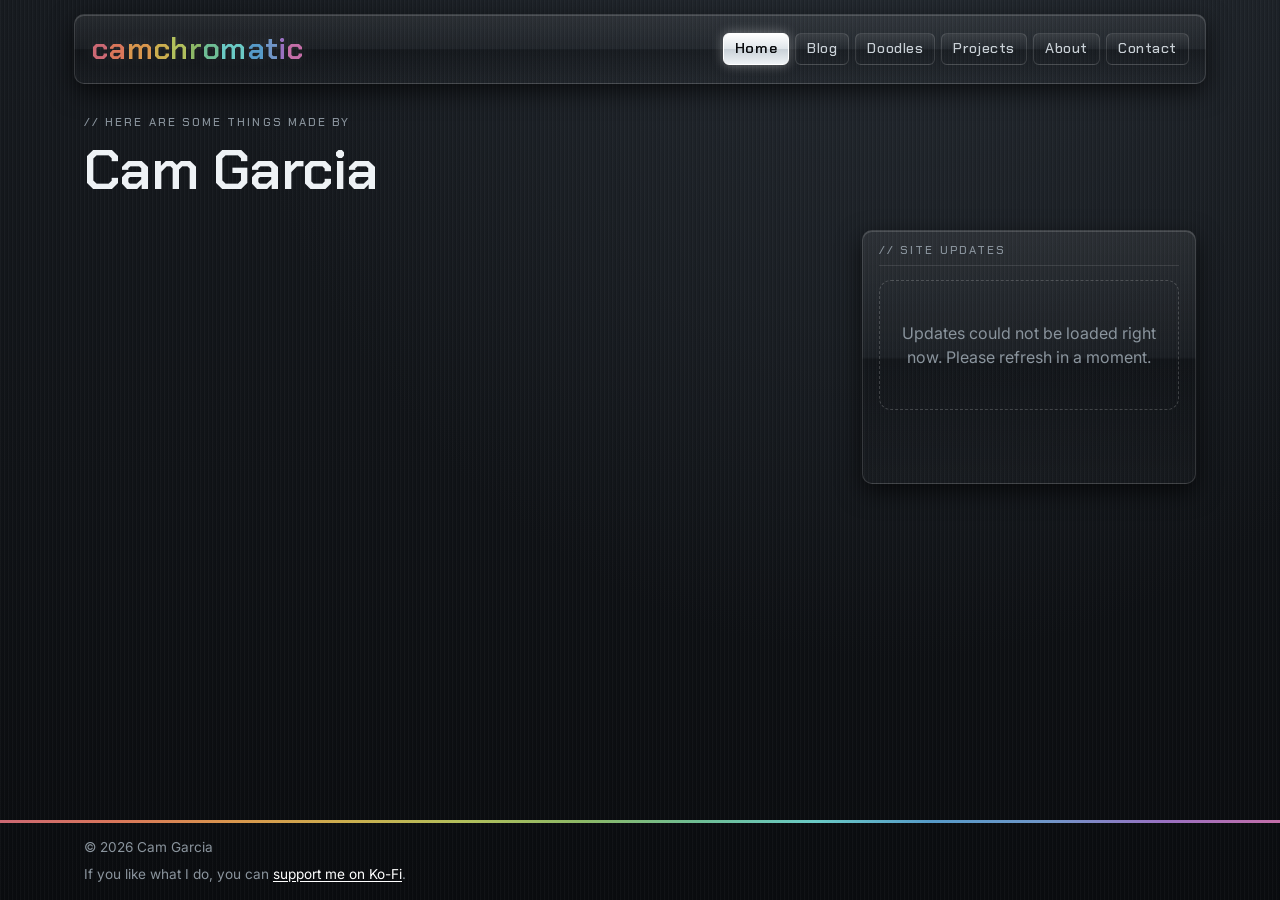
<file: index.html>
<!doctype html>
<html lang="en">
<head>
<meta charset="utf-8">
<meta name="viewport" content="width=device-width,initial-scale=1">
<title>CamChromatic</title>
<meta name="description" content="Art, doodles, blog posts and free art tools by Cam Garcia.">
<link rel="canonical" href="https://camchromatic.com/">
<!-- Link previews (Discord, Bluesky, X, texts) -->
<meta property="og:type" content="website">
<meta property="og:site_name" content="CamChromatic">
<meta property="og:title" content="CamChromatic">
<meta property="og:description" content="Art, doodles, blog posts and free art tools by Cam Garcia.">
<meta property="og:url" content="https://camchromatic.com/">
<meta property="og:image" content="https://camchromatic.com/media/doodles/2026-11-16-033818.png">
<meta name="twitter:card" content="summary_large_image">
<link rel="icon" href="/favicon.svg" type="image/svg+xml">
<link rel="stylesheet" href="/themes/cyber.css?v=20261115-6">
<script src="/themes/theme.js?v=20261115-6"></script>
<style>
:root{--bg:#232628;--panel:#191b1c;--ink:#e8e2d8;--muted:#b8aa98;--line:#514536;--accent:#2785ff}
*{box-sizing:border-box}html{scroll-behavior:smooth;scrollbar-gutter:stable}
body{margin:0;background:var(--bg);color:var(--ink);font:16px/1.5 system-ui,-apple-system,sans-serif}
.wrap{max-width:1160px;margin:auto;padding:0 24px}header{border-bottom:1px solid var(--line);background:var(--bg)}
.top{height:70px;display:flex;align-items:center;justify-content:space-between}
.brand{font-size:2.1rem;font-weight:500;letter-spacing:-.04em;text-decoration:none;display:flex;gap:0}
nav{display:flex;gap:22px;font-size:.9rem}@media(max-width:700px){.top{height:auto;flex-wrap:wrap;gap:6px 0;padding:12px 0}nav{gap:10px;flex-wrap:wrap;font-size:.82rem}}nav a, nav a:visited{color:#fff}nav a[aria-current=page]{font-weight:700}nav a:hover{color:#fff;opacity:.8}a{color:var(--accent);text-decoration:none}
.hero{padding:44px 0 28px}.banner{display:block;width:100%;max-width:750px;height:auto;aspect-ratio:3/1;object-fit:cover;border-radius:12px;margin:0 0 32px;background:#191b1c}.banner.loading{visibility:hidden}.eyebrow{text-transform:uppercase;letter-spacing:.15em;font-size:.72rem;color:var(--muted);font-weight:700}
h1{font-size:clamp(2.2rem,5vw,3.5rem);line-height:1.05;letter-spacing:-.06em;margin:10px 0 12px}
.intro{color:var(--muted);max-width:540px;margin:0}
.grid{display:grid;grid-template-columns:repeat(3,minmax(0,1fr));gap:16px}
.updates{list-style:none;margin:0;padding:0;border-top:1px solid var(--line)}
.update{display:flex;gap:18px;align-items:baseline;padding:9px 2px;border-bottom:1px solid var(--line);font-size:.95rem}
.update time{flex:none;width:96px;font-size:.8rem;color:var(--muted);font-variant-numeric:tabular-nums}
.update .entry{min-width:0}.update strong{font-weight:650}.update a{color:var(--accent)}.update .text{color:var(--ink)}
.updates .empty{margin-top:14px}
.empty{padding:40px 20px;text-align:center;border:1px dashed var(--line);border-radius:12px;color:var(--muted)}
footer{margin-top:56px;border-top:1px solid var(--line);padding:24px 0 40px;color:var(--muted);font-size:.85rem}footer .kofi{margin:6px 0 0}
@media(max-width:700px){.wrap{padding:0 14px}.hero{padding:34px 0 22px}.update{gap:12px}.update time{width:84px}}

/* Footer always in view (computers and tablets): the page itself doesn't scroll. Blog, Doodles and Projects scroll
   inside a .frame; the other pages scroll inside .scroller (its scrollbar space is kept on both sides so every page
   lines up the same). Phones scroll the whole page as usual. */
@media(min-width:761px) and (min-height:560px){
html{scrollbar-gutter:auto}
body{display:flex;flex-direction:column;height:100vh;height:100dvh;overflow:hidden}
body>header,body>footer{flex:none}
body>footer{margin-top:0;padding:14px 0 16px}
body>main{flex:1;min-height:0;width:100%;display:flex;flex-direction:column}
body>main>.hero{flex:none}
.frame{flex:1;min-height:0;overflow-y:auto;scrollbar-width:thin;scrollbar-color:#8a949d80 transparent;border:1px solid var(--line);border-radius:12px;padding:14px;margin-bottom:16px}
.scroller{flex:1;min-height:0;overflow-y:auto;scrollbar-gutter:stable both-edges;scrollbar-width:thin;scrollbar-color:#8a949d80 transparent}
.scroller>main{margin-bottom:24px}
}

/* Home layout: banner on the left, latest 3 updates on the right, then small "latest" cards */
.hero{padding:30px 0 18px}
.home-top{display:grid;grid-template-columns:minmax(0,750px) 1fr;gap:24px;align-items:start;margin-bottom:14px}
.home-top .banner{margin:0}
.side{border:1px solid var(--line);border-radius:10px;padding:10px 14px 4px}.side-label{margin:0 0 6px}.side .updates{border-top:1px solid var(--line)}
.side .update{flex-direction:column;gap:2px;font-size:.9rem;padding:8px 2px}
.side .update time{width:auto}
.update:nth-child(n+4){display:none}.update:nth-child(3){border-bottom:0}
.latest{display:grid;grid-template-columns:1fr 1fr;gap:14px}
.latest-card{display:flex;gap:14px;align-items:flex-start;padding:8px;border:1px solid var(--line);border-radius:10px;color:var(--ink);min-width:0}
.latest-card[hidden]{display:none}
.latest-card img{height:116px;border-radius:6px;flex:none;background:#191b1c;object-fit:contain}#latestPost img{width:116px}#latestDoodle img{width:auto;max-width:65%}.lc-excerpt{width:100%;margin:4px 0 0;font-size:.85rem;line-height:1.4;color:var(--muted);display:-webkit-box;-webkit-box-orient:vertical;-webkit-line-clamp:3;overflow:hidden}
.lc-text{display:flex;flex-wrap:wrap;align-items:baseline;gap:2px 10px;min-width:0;padding-top:6px}
.lc-text .eyebrow{width:100%;font-size:.66rem}
.lc-text strong{font-weight:600;font-size:.95rem}
.lc-text time{font-size:.8rem;color:var(--muted)}
.latest-card:hover strong{text-decoration:underline}
/* Updates box is exactly as tall as the banner: the banner sets the row height, the box fills it */
@media(min-width:901px){
.home-top{align-items:stretch}
.side{height:0;min-height:100%;display:flex;flex-direction:column}
.side .updates{flex:1;min-height:0;overflow:hidden;display:flex;flex-direction:column}
.side .update{flex:1;justify-content:center;font-size:.86rem;line-height:1.35;padding:6px 2px}
.side .update .entry{display:-webkit-box;-webkit-box-orient:vertical;-webkit-line-clamp:2;overflow:hidden}.side .update time{line-height:1.3}
}
/* Featured project: full width under the Latest cards, picked in Pages CMS "Home Banner & Featured Project" */
.featured{display:flex;gap:18px;align-items:center;margin-top:12px;padding:8px;border:1px solid var(--line);border-radius:10px;color:var(--ink)}
.featured[hidden]{display:none}
.featured img{width:200px;aspect-ratio:16/10;object-fit:cover;object-position:top left;border-radius:6px;flex:none;background:#191b1c}
.featured .ft-text{display:flex;flex-direction:column;gap:4px;min-width:0}
.featured .eyebrow{font-size:.66rem}
.featured h2{margin:0;font-size:1.35rem;letter-spacing:-.02em}
.featured p{margin:0;color:var(--muted);font-size:.92rem}
.featured .ft-kind{display:none}
.featured .ft-go{margin-top:6px;font-size:.88rem;font-weight:600}
.featured:hover .ft-go{text-decoration:underline}
@media(max-width:700px){.featured{flex-direction:column;align-items:stretch}.featured img{width:100%}}
@media(max-width:900px){.home-top,.latest{grid-template-columns:1fr}}
/* Shorter screens (most laptops): tighter spacing so everything down to Featured fits above the footer */
@media(min-width:901px) and (max-height:860px){
.hero{padding:12px 0 10px}.hero h1{font-size:2.4rem;margin:4px 0 2px}.side .update{padding:6px 2px}
.scroller>main{margin-bottom:8px}
.home-top{margin-bottom:10px}.latest{gap:10px}
.latest-card img{height:92px}#latestPost img{width:92px}.lc-excerpt{-webkit-line-clamp:2}
.featured{margin-top:10px;gap:14px}.featured img{width:150px}
.featured h2{font-size:1.15rem}.featured p{font-size:.86rem}.featured .ft-go{margin-top:2px;font-size:.84rem}
}
</style>
</head>
<body>
<header><div class="wrap top"><a class="brand" href="/" aria-label="CamChromatic home"><span style="color:#cc6873">c</span><span style="color:#d9765a">a</span><span style="color:#d9964d">m</span><span style="color:#cbae4e">c</span><span style="color:#b1bf5c">h</span><span style="color:#8cb866">r</span><span style="color:#6ebd94">o</span><span style="color:#6acac5">m</span><span style="color:#569ac8">a</span><span style="color:#7096c8">t</span><span style="color:#9970c1">i</span><span style="color:#c46ea8">c</span></a><nav><a href="/" aria-current="page">Home</a><a href="/blog">Blog</a><a href="/doodles">Doodles</a><a href="/projects">Projects</a><a href="/about">About</a><a href="/contact">Contact</a></nav></div></header>
<div class="scroller"><main class="wrap">
<section class="hero"><div class="eyebrow">Here are some things made by</div><h1>Cam Garcia</h1></section><div class="home-top"><img class="banner loading" id="banner" src="media/home-banner-2026-11-04.png" alt="Drawing of Cam giving two thumbs up" width="750" height="250">
<div class="side"><div class="eyebrow side-label">Site updates</div><ul class="updates" id="updates" aria-label="Site updates" aria-live="polite"></ul></div></div>
<section class="latest" aria-label="Latest work">
<a class="latest-card" id="latestPost" href="/blog" hidden><img alt=""><span class="lc-text"><span class="eyebrow">Latest blog post</span><strong></strong><time></time><span class="lc-excerpt"></span></span></a>
<a class="latest-card" id="latestDoodle" href="/doodles" hidden><img alt="Latest doodle"><span class="lc-text"><span class="eyebrow">Latest doodle</span><strong></strong></span></a>
</section>
<a class="featured" id="featured" hidden><img alt="" loading="lazy"><span class="ft-text"><span class="eyebrow">Featured project<span class="ft-kind2"></span></span><h2></h2><span class="ft-kind"></span><p></p><span class="ft-go"></span></span></a>
</main></div><footer><div class="wrap">© 2026 Cam Garcia<p class="kofi">If you like what I do, you can <a href="https://ko-fi.com/camchromatic" target="_blank" rel="noopener">support me on Ko-Fi</a>.</p></div></footer>
<script>
const OWNER='camchromatic',REPO='camchromatic',BRANCH='main';
const list=document.getElementById('updates');

function message(text){list.innerHTML='';const box=document.createElement('li');box.className='empty';box.textContent=text;list.append(box);}
function unquote(value=''){
  value=String(value).trim();
  if((value.startsWith('"')&&value.endsWith('"'))||(value.startsWith("'")&&value.endsWith("'")))value=value.slice(1,-1);
  return value.replace(/\\n/g,'\n');
}
function parseUpdate(source,filename){
  const match=source.match(/^---\s*\r?\n([\s\S]*?)\r?\n---/);
  if(!match)return null;
  const data={},raw={};let block=null,last=null;
  for(const line of match[1].split(/\r?\n/)){
    if(block){
      if(/^\s+/.test(line)||line.trim()===''){data[block].push(line.replace(/^\s{1,2}/,''));continue;}
      data[block]=data[block].join('\n').trim();block=null;
    }
    // Pages CMS wraps long text onto indented lines; join them back up.
    if(last&&/^\s+\S/.test(line)){raw[last]+=' '+line.trim();data[last]=unquote(raw[last]);continue;}
    last=null;
    const field=line.match(/^([A-Za-z0-9_-]+):\s*(.*)$/);
    if(!field)continue;
    const value=field[2].trim();
    if(['|','>','|-','>-'].includes(value)){data[field[1]]=[];block=field[1];}
    else{raw[field[1]]=value;data[field[1]]=unquote(value);last=field[1];}
  }
  if(block)data[block]=data[block].join('\n').trim();
  return (data.title||data.text)?{title:data.title,date:data.date||'',text:data.text||'',link:data.link||'',filename}:null;
}
function safeLink(value=''){
  // Full web addresses, or pages on this site such as projects.html or /doodles.
  value=String(value).trim();
  if(/^https?:\/\//i.test(value))return value;
  if(/^\/?[A-Za-z0-9._\/-]+(#[A-Za-z0-9_-]+)?$/.test(value)&&!value.includes('..'))return value;
  return '';
}
function bbcode(value=''){
  // Forum-style tags in update text: [b] [i] [u] [s] [color=...] [url] / [url=...].
  let html=String(value).replace(/&/g,'&amp;').replace(/</g,'&lt;').replace(/>/g,'&gt;').replace(/"/g,'&quot;');
  const link=(href,label)=>{
    href=safeLink(href.replace(/&amp;/g,'&'));
    if(!href)return label;
    const outside=/^https?:\/\//i.test(href)?' target="_blank" rel="noopener"':'';
    return `<a href="${href.replace(/&/g,'&amp;').replace(/"/g,'&quot;')}"${outside}>${label}</a>`;
  };
  const tags=[
    [/\[b\]([\s\S]*?)\[\/b\]/gi,'<strong>$1</strong>'],
    [/\[i\]([\s\S]*?)\[\/i\]/gi,'<em>$1</em>'],
    [/\[u\]([\s\S]*?)\[\/u\]/gi,'<u>$1</u>'],
    [/\[s\]([\s\S]*?)\[\/s\]/gi,'<s>$1</s>'],
    [/\[color=(#[0-9a-f]{3,8}|[a-z]+)\]([\s\S]*?)\[\/color\]/gi,'<span style="color:$1">$2</span>'],
    [/\[url=([^\]\s]+)\]([\s\S]*?)\[\/url\]/gi,(m,href,label)=>link(href,label)],
    [/\[url\]([^\[\s]+)\[\/url\]/gi,(m,href)=>link(href,href)],
  ];
  // Repeat so tags inside other tags work too, e.g. [b][i]this[/i][/b].
  for(let before='';before!==html;){before=html;for(const [pattern,out] of tags)html=html.replace(pattern,out);}
  return html;
}
function niceDate(value){
  const parts=String(value).match(/^(\d{4})-(\d{2})-(\d{2})/);
  if(!parts)return '';
  return new Date(Date.UTC(+parts[1],parts[2]-1,+parts[3])).toLocaleDateString('en-US',{year:'numeric',month:'short',day:'numeric',timeZone:'UTC'});
}
function render(updates){
  updates=updates.filter(Boolean).sort((a,b)=>String(b.date).localeCompare(String(a.date))||String(b.filename).localeCompare(String(a.filename)));
  if(!updates.length){message('No updates yet. Check back soon!');return;}
  list.innerHTML='';
  updates.forEach(update=>{
    // One log line: the date, then the text. (Titles are no longer shown.)
    const row=document.createElement('li');row.className='update';
    const time=document.createElement('time');time.dateTime=update.date;time.textContent=niceDate(update.date);row.append(time);
    const entry=document.createElement('span');entry.className='entry';
    const href=safeLink(update.link);
    const words=update.text?bbcode(update.text.replace(/\s*\n\s*/g,' ')):'';
    const text=document.createElement(href?'a':'span');text.className='text';
    if(href)text.href=href;
    if(words)text.innerHTML=words;else text.textContent=update.title||''; // old updates with no text keep their title
    entry.append(text);
    row.append(entry);list.append(row);
  });
}
function safeImage(value=''){
  // Pictures from this site's media folder, or full https addresses.
  value=String(value).trim();
  if(/^https:\/\//i.test(value))return value;
  if(/^\/?media\/[A-Za-z0-9._\/ -]+$/.test(value)&&!value.includes('..'))return value.startsWith('/')?value:'/'+value;
  return '';
}
async function loadBanner(ref){
  // The banner is picked in Pages CMS "Home Banner" (content/home.yml).
  const banner=document.getElementById('banner');
  try{
    const response=await fetch(`https://raw.githubusercontent.com/${OWNER}/${REPO}/${ref}/content/home.yml`);
    if(response.ok){
      const text=await response.text();
      const field=name=>{const m=text.match(new RegExp('^'+name+':[ \\t]*(.*)$','m'));return m?unquote(m[1]):'';};
      const src=safeImage(field('banner'));
      if(src&&src!==banner.getAttribute('src')){
        banner.removeAttribute('width');banner.removeAttribute('height');
        await new Promise(done=>{banner.onload=banner.onerror=done;banner.src=src;});
      }
      const alt=field('alt');if(alt)banner.alt=alt;
    }
  }catch(error){console.warn(error);}
  banner.classList.remove('loading');
}
setTimeout(()=>document.getElementById('banner').classList.remove('loading'),4000); // never hide the banner for long
async function loadUpdates(){
  message('Loading updates…');
  try{
    // Read from the newest commit itself: GitHub's file server can serve a
    // branch's files a few minutes stale right after a Pages CMS edit.
    const head=await fetch(`https://api.github.com/repos/${OWNER}/${REPO}/commits/${BRANCH}`,{headers:{Accept:'application/vnd.github.sha'}});
    const ref=head.ok?(await head.text()).trim():BRANCH;
    loadBanner(ref);loadLatest(ref);loadFeatured(ref);
    const response=await fetch(`https://api.github.com/repos/${OWNER}/${REPO}/contents/content/updates?ref=${ref}`,{headers:{Accept:'application/vnd.github+json'}});
    if(response.status===404){render([]);return;} // folder appears with the first update
    if(!response.ok)throw Error('Could not read updates');
    const files=(await response.json()).filter(file=>file.type==='file'&&file.name.toLowerCase().endsWith('.md'));
    render(await Promise.all(files.map(async file=>{
      const result=await fetch(file.download_url);
      return result.ok?parseUpdate(await result.text(),file.name):null;
    })));
    list.querySelectorAll('.entry').forEach(entry=>entry.title=entry.textContent); // full text on hover if it's cut short
  }catch(error){
    message('Updates could not be loaded right now. Please refresh in a moment.');
    console.warn(error);
  }
}
// "Latest" cards: newest blog post (by its date) and newest doodle (file names are upload times).
function frontField(source,name){const m=source.match(new RegExp('^'+name+':[ \t]*(.*)$','m'));return m?unquote(m[1]):'';}
async function loadLatest(ref){
  const api=path=>fetch(`https://api.github.com/repos/${OWNER}/${REPO}/contents/${path}?ref=${ref}`,{headers:{Accept:'application/vnd.github+json'}}).then(r=>r.ok?r.json():[]).catch(()=>[]);
  const [posts,doodles,doodleList]=await Promise.all([api('content/blog'),api('media/doodles'),
    fetch(`https://raw.githubusercontent.com/${OWNER}/${REPO}/${ref}/content/doodles.yml`).then(r=>r.ok?r.text():'').catch(()=>'')]);
  try{
    const entries=(await Promise.all((Array.isArray(posts)?posts:[]).filter(f=>f.type==='file'&&/\.md$/i.test(f.name)).map(async f=>{
      const r=await fetch(f.download_url);if(!r.ok)return null;const src=await r.text();
      const title=frontField(src,'title');return title?{title,date:frontField(src,'date'),cover:safeImage(frontField(src,'cover')),body:src.replace(/^---[\s\S]*?\n---\s*/,''),slug:f.name.replace(/\.md$/i,'')}:null;
    }))).filter(Boolean).sort((a,b)=>String(b.date).localeCompare(String(a.date)));
    const post=entries[0];
    if(post){
      const card=document.getElementById('latestPost');card.href='/blog#'+encodeURIComponent(post.slug);
      card.querySelector('strong').textContent=post.title;card.querySelector('time').textContent=post.date?niceDate(post.date):'';
      const img=card.querySelector('img');if(post.cover){img.src=post.cover;img.alt=post.title;}else img.remove();
      // A few lines of the post as plain text (markdown marks, links and pictures stripped).
      card.querySelector('.lc-excerpt').textContent=post.body.replace(/!\[[^\]]*\]\([^)]*\)/g,'').replace(/\[([^\]]*)\]\([^)]*\)/g,'$1').replace(/[#>*_~`|-]+/g,' ').replace(/\s+/g,' ').trim().slice(0,300);
      card.hidden=false;
    }
  }catch(e){console.warn(e);}
  const hidden=new Set(doodleList.match(/[^\/'"\s]+\.png/gi)||[]);
  const doodle=(Array.isArray(doodles)?doodles:[]).filter(f=>f.type==='file'&&/\.png$/i.test(f.name)&&!hidden.has(f.name)).sort((a,b)=>b.name.localeCompare(a.name))[0];
  if(doodle){
    const card=document.getElementById('latestDoodle');card.querySelector('img').src=doodle.download_url;
    const d=doodle.name.match(/^(\d{4}-\d{2}-\d{2})/);card.querySelector('strong').textContent=d?niceDate(d[1]):'New doodle';
    card.hidden=false;
  }
}
// Featured project: home.yml names a project; its picture, words and link come from projects.yml (the Projects page).
function yamlItems(text){
  // Reads the "projects:" list: "  - key: value" items, with long values wrapped onto indented lines.
  const items=[];let cur=null,key=null;
  for(const line of text.split(/\r?\n/)){
    let m=line.match(/^\s*-\s+([A-Za-z_]+):\s*(.*)$/);
    if(m){cur={};items.push(cur);key=m[1];cur[key]=m[2];continue;}
    if(!cur)continue;
    m=line.match(/^\s{4}([A-Za-z_]+):\s*(.*)$/);
    if(m){key=m[1];cur[key]=m[2];continue;}
    if(/^\s{5,}\S/.test(line)&&key){cur[key]+=' '+line.trim();continue;}
    if(/^\S/.test(line))cur=null;
  }
  return items.map(item=>Object.fromEntries(Object.entries(item).map(([k,v])=>[k,unquote(v)])));
}
async function loadFeatured(ref){
  try{
    const raw=path=>fetch(`https://raw.githubusercontent.com/${OWNER}/${REPO}/${ref}/${path}`).then(r=>r.ok?r.text():'');
    const [home,projects]=await Promise.all([raw('content/home.yml'),raw('content/projects.yml')]);
    const want=(home.match(/^featured:[ \t]*(.*)$/m)||[])[1];
    if(!want||!unquote(want))return;
    const name=unquote(want).toLowerCase();
    const p=yamlItems(projects.slice(projects.search(/^projects:/m))).find(x=>(x.title||'').toLowerCase()===name);
    if(!p)return;
    const card=document.getElementById('featured');
    card.querySelector('h2').textContent=p.title;
    card.querySelector('.ft-kind').textContent=p.kind||'';card.querySelector('.ft-kind2').textContent=p.kind?' · '+p.kind:'';
    card.querySelector('p').textContent=p.description||'';
    const link=safeLink(p.link||'');
    if(link){card.href=link;card.querySelector('.ft-go').textContent='Open '+p.title+' →';}
    const img=card.querySelector('img'),src=safeImage(p.image||'');
    if(src){img.src=src;img.alt='Screenshot of '+p.title;}else img.remove();
    card.hidden=false;
  }catch(error){console.warn(error);}
}
loadUpdates();
</script><script src="/no-right-click.js"></script>
</body></html>
</file>
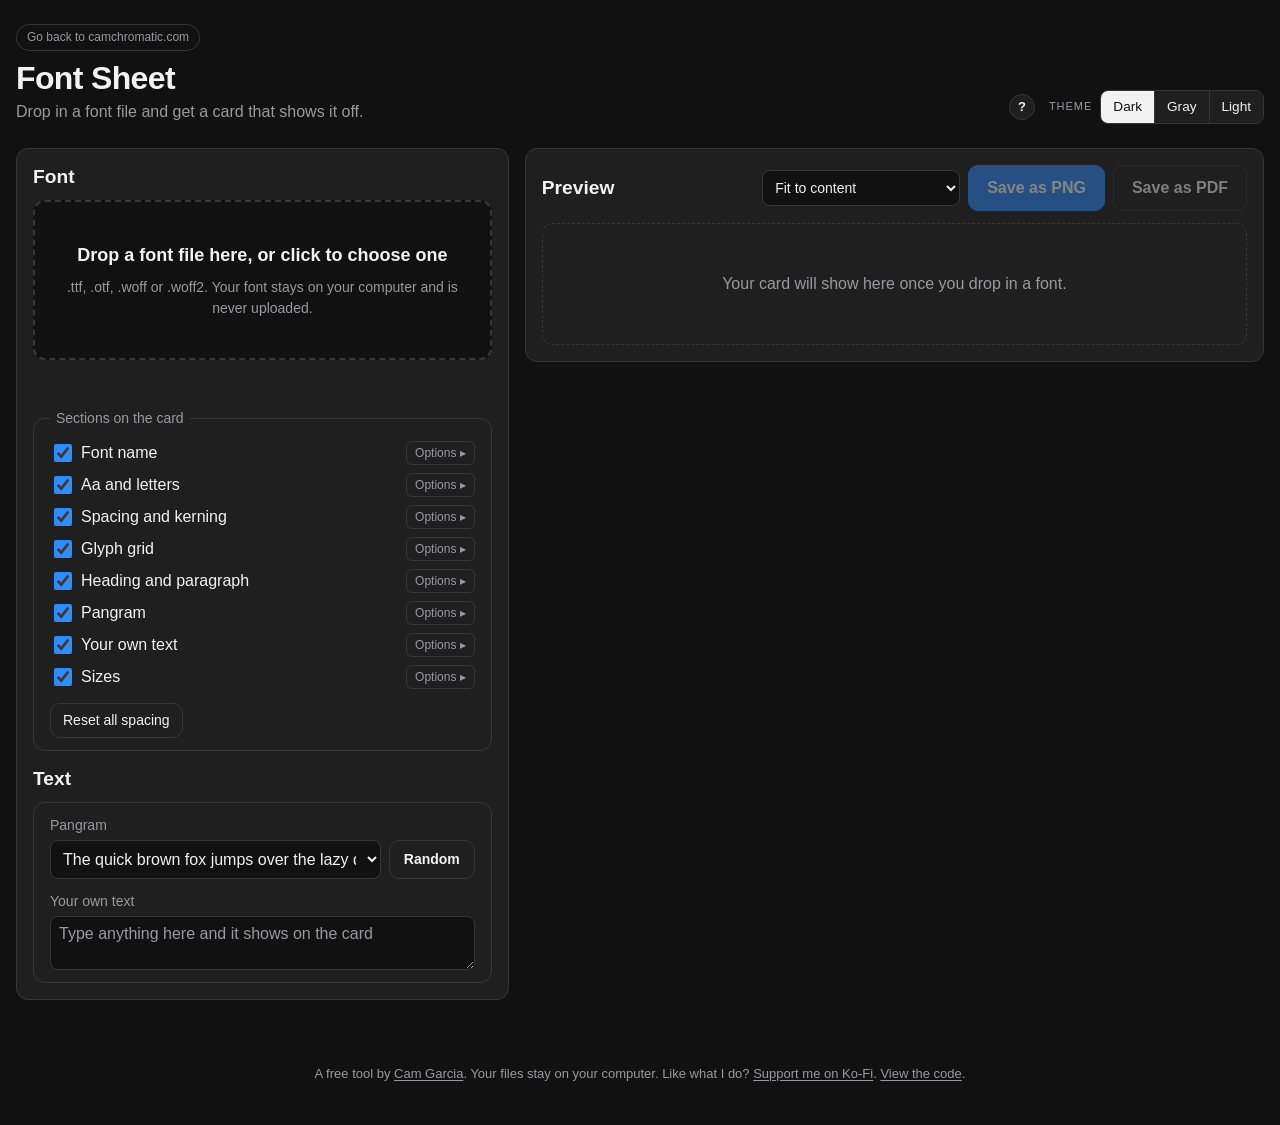
<file: font-sheet/index.html>
<!doctype html>
<!-- Code written with help from Claude Opus 5.5 (Anthropic). Art and design by Cam Garcia. -->
<html lang="en">
<head>
<meta charset="utf-8">
<meta name="viewport" content="width=device-width, initial-scale=1">
<title>Font Sheet</title>
<meta name="description" content="Drop in a font file and get a card that shows it off. Your font never leaves your computer. A free tool by Cam Garcia.">
<link rel="canonical" href="https://camchromatic.com/font-sheet/">
<!-- Link previews (Discord, Bluesky, X, texts) -->
<meta property="og:type" content="website">
<meta property="og:site_name" content="CamChromatic">
<meta property="og:title" content="Font Sheet">
<meta property="og:description" content="Drop in a font file and get a card that shows it off. Your font never leaves your computer. A free tool by Cam Garcia.">
<meta property="og:url" content="https://camchromatic.com/font-sheet/">
<meta property="og:image" content="https://camchromatic.com/media/projects/font-sheet-2026-11-05b.png">
<meta name="twitter:card" content="summary_large_image">
<link rel="icon" href="/favicon.svg" type="image/svg+xml">
<script>
  // Apply the saved theme before the page draws, so it doesn't flash. Dark by default.
  try {
    const saved = JSON.parse(localStorage.getItem("fp-look") || "{}");
    document.documentElement.dataset.mode = ["light", "gray", "dark"].includes(saved.mode) ? saved.mode : "dark";
  } catch (e) {
    document.documentElement.dataset.mode = "dark";
  }
</script>
<style>
  /* Theme colours copied from Swatch Page Maker / Palette Lab. */
  :root {
    --bg: #e4e4e6;
    --panel: #f8f8f8;
    --ink: #1c1c1e;
    --muted: #6c6c70;
    --line: #d1d1d6;
    --accent: #0a7cff;
    --warn: #d6342c;
    color-scheme: light;
  }
  :root[data-mode="gray"] {
    --bg: #4a4a4d;
    --panel: #575759;
    --ink: #f4f4f5;
    --muted: #d0d0d4;
    --line: #6c6c70;
    --accent: #2f8cff;
    --warn: #ffc2bb;
    color-scheme: dark;
  }
  :root[data-mode="dark"] {
    --bg: #111111;
    --panel: #1f1f1f;
    --ink: #f2f2f2;
    --muted: #9a9a9e;
    --line: #363636;
    --accent: #2f8cff;
    --warn: #ff5f57;
    color-scheme: dark;
  }
  * { box-sizing: border-box; }
  body {
    margin: 0;
    background: var(--bg);
    color: var(--ink);
    font: 16px/1.5 Arial, Helvetica, sans-serif;
  }
  main { max-width: 1400px; margin: 0 auto; padding: 24px 16px 64px; }
  /* Two halves: settings on the left, preview on the right (stacked on narrow screens). */
  .split { display: grid; grid-template-columns: 1fr; gap: 16px; align-items: start; }
  @media (min-width: 900px) {
    .split { grid-template-columns: minmax(320px, 2fr) 3fr; }
    /* Keep the preview in view while scrolling the settings. */
    .preview-panel { position: sticky; top: 16px; max-height: calc(100vh - 32px); overflow: auto; }
  }
  .panel { background: var(--panel); border: 1px solid var(--line); border-radius: 12px; padding: 16px; min-width: 0; }
  .panel h2 { margin: 0 0 12px; font: 700 1.2rem/1.2 Arial, Helvetica, sans-serif; }
  .preview-head { display: flex; justify-content: space-between; align-items: center; gap: 12px; margin-bottom: 12px; }
  .preview-head h2 { margin: 0; }
  #empty { color: var(--muted); margin: 0; padding: 48px 16px; text-align: center; border: 1px dashed var(--line); border-radius: 10px; }
  button:disabled { opacity: .45; cursor: default; }
  header {
    display: flex; flex-wrap: wrap; align-items: flex-end; justify-content: space-between;
    gap: 12px 24px; margin-bottom: 24px;
  }
  h1 { font: 700 2rem/1.1 Arial, Helvetica, sans-serif; letter-spacing: -0.02em; margin: 0 0 4px; }
  .lead { color: var(--muted); margin: 0; }
  .look { display: flex; gap: 8px; align-items: center; }
  /* "?" button and Tips and tricks box, copied from Swatch Page Maker (like Palette Lab). */
  #help-btn {
    width: 26px; height: 26px; padding: 0; border-radius: 50%; margin-right: 6px; flex: none; cursor: pointer;
    font: 700 13px Arial, Helvetica, sans-serif; background: var(--panel); color: var(--ink); border: 1px solid var(--line);
  }
  #help {
    width: min(900px, calc(100% - 32px)); max-height: calc(100vh - 32px); padding: 16px 22px 20px;
    border: 1px solid var(--line); border-radius: 14px; background: var(--panel); color: var(--ink);
  }
  #help::backdrop { background: rgb(0 0 0 / .45); }
  .help-head { display: flex; justify-content: space-between; align-items: center; margin-bottom: 10px; }
  .help-head h2 { margin: 0; font: 700 18px Arial, Helvetica, sans-serif; }
  #help-close { width: 30px; height: 30px; padding: 0; cursor: pointer; border-radius: 8px; background: var(--bg); color: var(--ink); border: 1px solid var(--line); }
  .help-grid { display: grid; grid-template-columns: repeat(auto-fit, minmax(250px, 1fr)); gap: 14px 26px; }
  .help-grid h3 { margin: 0 0 5px; font: 700 11px Arial, Helvetica, sans-serif; text-transform: uppercase; letter-spacing: .07em; color: var(--muted); }
  .help-grid ul { margin: 0; padding-left: 16px; font-size: 13px; line-height: 1.42; }
  .help-grid li + li { margin-top: 3px; }
  .look-label { font: 500 11px/1 Arial, Helvetica, sans-serif; text-transform: uppercase; letter-spacing: .09em; color: var(--muted); }
  .seg { display: flex; border: 1px solid var(--line); border-radius: 8px; overflow: hidden; }
  .seg button {
    background: var(--panel); color: var(--ink); border: 0; border-radius: 0;
    padding: 6px 12px; font-size: 0.85rem; font-weight: 400;
  }
  .seg button + button { border-left: 1px solid var(--line); }
  .seg button.on { background: var(--ink); color: var(--bg); }
  #drop {
    display: flex; flex-direction: column; align-items: center; justify-content: center;
    gap: 8px; min-height: 160px; padding: 24px;
    border: 2px dashed var(--line); border-radius: 12px; background: var(--bg);
    text-align: center; cursor: pointer; transition: border-color .15s, background .15s;
  }
  #drop.over { border-color: var(--accent); }
  #drop strong { font-size: 18px; }
  #drop span { color: var(--muted); font-size: 14px; }
  #drop:focus-visible { outline: 3px solid var(--accent); outline-offset: 2px; }
  #message { min-height: 24px; margin: 12px 0; color: var(--muted); }
  #message.error { color: var(--warn); }
  #result[hidden] { display: none; }
  .bar { display: flex; flex-wrap: wrap; gap: 12px; margin-bottom: 16px; }
  button {
    font: inherit; font-weight: 600; padding: 10px 18px; border-radius: 10px;
    border: 1px solid var(--line); background: var(--panel); color: var(--ink); cursor: pointer;
  }
  button.primary { background: var(--accent); border-color: var(--accent); color: #fff; }
  #sections {
    display: flex; flex-direction: column; gap: 8px; margin: 0 0 16px; padding: 12px 16px;
    border: 1px solid var(--line); border-radius: 12px; background: transparent;
  }
  #sections .sub { padding-left: 22px; }
  #sections legend { padding: 0 6px; color: var(--muted); font-size: 14px; }
  #sections label { display: flex; align-items: center; gap: 6px; cursor: pointer; }
  #sections input { width: 18px; height: 18px; accent-color: var(--accent); }
  #sections .sub { color: var(--muted); }
  #sections [hidden] { display: none !important; }
  #sections .spacing { display: flex; flex-wrap: wrap; align-items: center; gap: 4px 14px; font-size: 14px; }
  #sections .spacing label { gap: 4px; }
  #sections input[type=number] {
    width: 58px; height: auto; padding: 3px 6px; font: 14px Arial, Helvetica, sans-serif;
    color: var(--ink); background: var(--bg); border: 1px solid var(--line); border-radius: 6px;
  }
  #sections .opts {
    margin-left: auto; padding: 2px 8px; font-size: 12px; font-weight: 400;
    border-radius: 6px; color: var(--muted); background: transparent;
  }
  #sections .opts[aria-expanded="true"] { color: var(--ink); border-color: var(--muted); }
  #resetSpacing { align-self: flex-start; margin-top: 6px; padding: 6px 12px; font-size: 14px; font-weight: 400; }
  #sections select {
    font: 14px Arial, Helvetica, sans-serif; color: var(--ink); background: var(--bg);
    border: 1px solid var(--line); border-radius: 6px; padding: 2px 4px;
  }
  #textopts {
    display: grid; grid-template-columns: 1fr; gap: 12px; margin: 0; padding: 12px 16px;
    border: 1px solid var(--line); border-radius: 12px; background: transparent;
  }
  #textopts label { display: flex; flex-direction: column; gap: 4px; color: var(--muted); font-size: 14px; }
  #textopts select, #textopts textarea {
    font: 16px Arial, Helvetica, sans-serif; color: var(--ink); background: var(--bg);
    border: 1px solid var(--line); border-radius: 8px; padding: 8px; width: 100%;
  }
  #textopts textarea { resize: vertical; }
  #textopts .field { display: flex; flex-direction: column; gap: 4px; color: var(--muted); font-size: 14px; }
  #textopts .row { display: flex; gap: 8px; }
  #textopts .row select { flex: 1; min-width: 0; }
  #random { padding: 8px 14px; flex: none; }
  #textopts textarea::placeholder { color: var(--muted); }
  #card {
    display: block; width: 100%; height: auto; border-radius: 12px;
    box-shadow: 0 6px 30px rgba(0,0,0,.12);
  }
  /* Fixed sizes: show the whole card at once, centred. */
  #card.fixed { width: auto; max-width: 100%; max-height: calc(100vh - 160px); margin: 0 auto; }
  .preview-tools { display: flex; flex-wrap: wrap; gap: 8px; align-items: center; justify-content: flex-end; }
  #cardSize {
    font: 14px Arial, Helvetica, sans-serif; color: var(--ink); background: var(--bg);
    border: 1px solid var(--line); border-radius: 8px; padding: 8px;
  }
  #missingNote { margin: -4px 0 16px; color: var(--muted); font-size: 14px; }
  #fitNote { margin: 0 0 12px; color: var(--muted); font-size: 14px; }
  .note { color: var(--muted); font-size: 14px; margin-top: 16px; }
</style>
<style>
.cc-foot{max-width:1400px;margin:0 auto;padding:0 16px 40px;color:var(--muted);font-size:13px;line-height:1.6;text-align:center}
.cc-foot a{color:inherit;text-decoration:underline;text-underline-offset:2px}.cc-foot a:hover{color:var(--ink)}
@media print{.cc-foot{display:none}}
</style>
<style>.cc-back{display:inline-block;margin:0 0 10px;padding:4px 10px;border:1px solid var(--line);border-radius:999px;font-size:12px;line-height:1.4;color:var(--muted);text-decoration:none}.cc-back:hover{color:var(--ink,inherit);border-color:currentColor}@media print{.cc-back{display:none}}</style>
</head>
<body>
<main>
  <header>
    <div>
      <a class="cc-back" href="/">Go back to camchromatic.com</a>
<h1>Font Sheet</h1>
      <p class="lead">Drop in a font file and get a card that shows it off.</p>
    </div>
    <div class="look">
      <button id="help-btn" type="button" title="Tips and tricks" aria-label="Tips and tricks" aria-haspopup="dialog">?</button>
      <span class="look-label">Theme</span>
      <div class="seg" role="group" aria-label="Page colors">
        <button type="button" data-mode="dark">Dark</button>
        <button type="button" data-mode="gray">Gray</button>
        <button type="button" data-mode="light">Light</button>
      </div>
    </div>
  </header>

  <div class="split">
  <!-- Left half: everything you can change -->
  <section class="panel settings">
    <h2>Font</h2>
    <label id="drop" tabindex="0">
      <strong>Drop a font file here, or click to choose one</strong>
      <span>.ttf, .otf, .woff or .woff2. Your font stays on your computer and is never uploaded.</span>
      <input id="file" type="file" accept=".ttf,.otf,.woff,.woff2,font/*" hidden>
    </label>
    <p id="message" role="status"></p>
    <p id="missingNote" hidden></p>
    <fieldset id="sections">
      <legend>Sections on the card</legend>
      <label><input type="checkbox" value="name" checked> Font name</label>
      <label class="sub" data-parent="name"><input type="checkbox" value="nameDark"> ↳ Light on dark</label>
      <label><input type="checkbox" value="chars" checked> Aa and letters</label>
      <label class="sub" data-parent="chars"><input type="checkbox" value="repeat" checked> ↳ Each character
        <select id="repeatN" aria-label="How many times">
          <option value="2">2</option><option value="3" selected>3</option><option value="4">4</option><option value="5">5</option>
        </select> times</label>
      <label class="sub" data-parent="chars"><input type="checkbox" value="charsDark"> ↳ Light on dark</label>
      <label><input type="checkbox" value="kern" checked> Spacing and kerning</label>
      <label class="sub" data-parent="kern"><input type="checkbox" value="kernDark"> ↳ Light on dark</label>
      <label><input type="checkbox" value="glyphs" checked> Glyph grid</label>
      <label class="sub" data-parent="glyphs"><input type="checkbox" value="glyphsDark"> ↳ Light on dark</label>
      <label><input type="checkbox" value="text" checked> Heading and paragraph</label>
      <label class="sub" data-parent="text"><input type="checkbox" value="textDark"> ↳ Light on dark</label>
      <label><input type="checkbox" value="pangram" checked> Pangram</label>
      <label class="sub" data-parent="pangram"><input type="checkbox" value="pangramDark"> ↳ Light on dark</label>
      <label><input type="checkbox" value="custom" checked> Your own text</label>
      <label class="sub" data-parent="custom"><input type="checkbox" value="customDark"> ↳ Light on dark</label>
      <label><input type="checkbox" value="sizes" checked> Sizes</label>
      <label class="sub" data-parent="sizes"><input type="checkbox" value="sizesDark"> ↳ Light on dark</label>
      <button id="resetSpacing" type="button">Reset all spacing</button>
    </fieldset>
    <h2>Text</h2>
    <div id="textopts">
      <div class="field">
        <label for="pangram">Pangram</label>
        <div class="row">
        <select id="pangram">
          <option>The quick brown fox jumps over the lazy dog</option>
          <option>Sphinx of black quartz, judge my vow</option>
          <option>Pack my box with five dozen liquor jugs</option>
          <option>How vexingly quick daft zebras jump</option>
          <option>The five boxing wizards jump quickly</option>
          <option>Jackdaws love my big sphinx of quartz</option>
          <option>Waltz, bad nymph, for quick jigs vex</option>
          <option>Glib jocks quiz nymph to vex dwarf</option>
        </select>
        <button id="random" type="button" title="Pick a random pangram">Random</button>
        </div>
      </div>
      <label>Your own text
        <textarea id="custom" rows="2" maxlength="500" placeholder="Type anything here and it shows on the card"></textarea>
      </label>
    </div>
  </section>

  <!-- Right half: the card -->
  <section class="panel preview-panel">
    <div class="preview-head">
      <h2>Preview</h2>
      <div class="preview-tools">
        <select id="cardSize" aria-label="Card size">
          <option value="fit">Fit to content</option>
          <option value="square">Square · 1080 × 1080</option>
          <option value="portrait">Portrait · 1080 × 1350</option>
          <option value="story">Story · 1080 × 1920</option>
          <option value="link">Link preview · 1200 × 630</option>
        </select>
        <button id="save" class="primary" type="button" disabled>Save as PNG</button>
        <button id="savePdf" type="button" disabled>Save as PDF</button>
      </div>
    </div>
    <p id="fitNote" hidden></p>
    <p id="empty">Your card will show here once you drop in a font.</p>
    <div id="result" hidden>
      <canvas id="card" aria-label="Font Sheet card"></canvas>
      <p class="note">Check the font's licence before you share cards of it publicly.</p>
    </div>
  </section>
  </div>
</main>
<footer class="cc-foot">A free tool by <a href="https://camchromatic.com">Cam Garcia</a>. Your files stay on your computer. Like what I do? <a href="https://ko-fi.com/camchromatic" target="_blank" rel="noopener">Support me on Ko-Fi</a>. <a href="https://github.com/camchromatic/font-sheet" target="_blank" rel="noopener">View the code</a>.</footer>

<!-- Tips and tricks, opened by the "?" button (like Swatch Page Maker and Palette Lab). -->
<dialog id="help" aria-labelledby="help-title">
  <div class="help-head">
    <h2 id="help-title">Tips and tricks</h2>
    <button id="help-close" type="button" aria-label="Close">✕</button>
  </div>
  <div class="help-grid">
    <section>
      <h3>Start</h3>
      <ul>
        <li><b>Drop a font file</b> on the box, or click it to choose one. It takes .ttf, .otf, .woff and .woff2.</li>
        <li>Drop another font at any time to swap it. Your settings stay the same.</li>
        <li>The card appears on the right (below, on narrow screens).</li>
      </ul>
    </section>
    <section>
      <h3>Sections</h3>
      <ul>
        <li><b>Tick or untick</b> each section to put it on the card or take it off.</li>
        <li><b>Options ▸</b> next to a section opens its extras: Light on dark, spacing, and more.</li>
        <li><b>Light on dark</b> turns that section dark with light text.</li>
        <li><b>Spacing:</b> type Letters (−10 to 50%) and Lines (80 to 200%). <b>Reset all spacing</b> puts them all back.</li>
      </ul>
    </section>
    <section>
      <h3>Text</h3>
      <ul>
        <li>Pick a <b>pangram</b> (a sentence with every letter), or press <b>Random</b>.</li>
        <li>Type in <b>Your own text</b> to add it to the card. It's skipped while the box is empty.</li>
      </ul>
    </section>
    <section>
      <h3>Missing letters</h3>
      <ul>
        <li>Letters the font doesn't have are drawn <b>pale grey</b>, and a note lists them.</li>
        <li>This can't be checked for .woff2 files or old symbol fonts.</li>
        <li>The <b>Glyph grid</b> shows every character the font has.</li>
      </ul>
    </section>
    <section>
      <h3>Save and share</h3>
      <ul>
        <li><b>Card size:</b> Fit to content, or a social media size (Square, Portrait, Story, Link preview). Big cards shrink to fit; untick sections to make the text bigger.</li>
        <li><b>Save as PNG</b> makes a sharp picture. <b>Save as PDF</b> makes a 1-page PDF the same size.</li>
        <li>Check the font's licence before you share cards of it publicly.</li>
      </ul>
    </section>
    <section>
      <h3>Good to know</h3>
      <ul>
        <li>Everything runs in your browser. Your font is never uploaded, there's no sign-in, and no AI is used.</li>
        <li>Your sections, options, text and <b>Theme</b> are remembered in this browser.</li>
      </ul>
    </section>
  </div>
</dialog>

<script>
(() => {
  const drop = document.getElementById('drop');
  const input = document.getElementById('file');
  const message = document.getElementById('message');
  const result = document.getElementById('result');
  const canvas = document.getElementById('card');
  const saveBtn = document.getElementById('save');
  const sizeBox = document.getElementById('cardSize');
  const fitNote = document.getElementById('fitNote');
  try { const v = localStorage.getItem('fp-size'); if (v && [...sizeBox.options].some(o => o.value === v)) sizeBox.value = v; } catch (e) {}
  sizeBox.addEventListener('change', () => {
    try { localStorage.setItem('fp-size', sizeBox.value); } catch (e) {}
    if (current) drawCard();
  });

  let count = 0;
  let current = null; // { family, info }

  // ---------- File input ----------
  drop.addEventListener('keydown', e => {
    if (e.key === 'Enter' || e.key === ' ') { e.preventDefault(); input.click(); }
  });
  input.addEventListener('change', () => { if (input.files[0]) handleFile(input.files[0]); input.value = ''; });
  ['dragenter', 'dragover'].forEach(t => drop.addEventListener(t, e => { e.preventDefault(); drop.classList.add('over'); }));
  // Only un-highlight when the file really leaves the box (not when it moves over the text inside).
  drop.addEventListener('dragleave', e => { if (!drop.contains(e.relatedTarget)) drop.classList.remove('over'); });
  drop.addEventListener('drop', e => { e.preventDefault(); drop.classList.remove('over'); });
  drop.addEventListener('drop', e => { const f = e.dataTransfer.files[0]; if (f) handleFile(f); });

  // ---------- Theme (Dark / Gray / Light), remembered in this browser ----------
  const root = document.documentElement;
  const lookButtons = document.querySelectorAll('.seg [data-mode]');
  const markLook = () => lookButtons.forEach(b => b.classList.toggle('on', b.dataset.mode === (root.dataset.mode || 'light')));
  lookButtons.forEach(b => b.addEventListener('click', () => {
    if (b.dataset.mode === 'light') delete root.dataset.mode; else root.dataset.mode = b.dataset.mode;
    markLook();
    try { localStorage.setItem('fp-look', JSON.stringify({ mode: root.dataset.mode || 'light' })); } catch (e) {}
  }));
  markLook();

  // ---------- Spacing sliders (under each section) ----------
  const SPACING_FOR = ['name', 'chars', 'kern', 'text', 'pangram', 'custom', 'sizes'];
  const DEFAULT_SPACING = { ls: 0, lh: 100 };
  const spacing = {};
  try { Object.assign(spacing, JSON.parse(localStorage.getItem('fp-spacing') || '{}')); } catch (e) {}
  const saveSpacing = () => { try { localStorage.setItem('fp-spacing', JSON.stringify(spacing)); } catch (e) {} };
  const sliders = [];
  for (const key of SPACING_FOR) {
    spacing[key] = { ...DEFAULT_SPACING, ...(spacing[key] || {}) };
    const subs = document.querySelectorAll(`#sections [data-parent="${key}"]`);
    const after = subs.length ? subs[subs.length - 1] : document.querySelector(`#sections input[value="${key}"]`).closest('label');
    const div = document.createElement('div');
    div.className = 'sub spacing';
    div.dataset.parent = key;
    div.innerHTML =
      '<span>↳ Spacing</span>' +
      '<label title="Letter spacing, as % of the font size (-10 to 50)">Letters <input type="number" min="-10" max="50" step="1" data-kind="ls">%</label>' +
      '<label title="Line spacing, as % of normal (80 to 200)">Lines <input type="number" min="80" max="200" step="5" data-kind="lh">%</label>';
    after.after(div);
    div.querySelectorAll('input').forEach(inp => {
      const kind = inp.dataset.kind, min = Number(inp.min), max = Number(inp.max);
      const apply = v => { spacing[key][kind] = v; saveSpacing(); if (current) drawCard(); };
      // While typing: use the number if it's in range. When leaving the box: tidy it up.
      inp.addEventListener('input', () => { const v = Number(inp.value); if (inp.value !== '' && v >= min && v <= max) apply(v); });
      inp.addEventListener('change', () => {
        let v = Number(inp.value);
        if (inp.value === '' || Number.isNaN(v)) v = DEFAULT_SPACING[kind];
        v = Math.min(max, Math.max(min, Math.round(v)));
        inp.value = v; apply(v);
      });
      inp.value = spacing[key][kind];
      sliders.push({ set: v => { inp.value = v; apply(v); }, kind });
    });
  }
  document.getElementById('resetSpacing').addEventListener('click', () => sliders.forEach(s => s.set(DEFAULT_SPACING[s.kind])));

  // ---------- Section tick boxes ----------
  const boxes = [...document.querySelectorAll('#sections input[type=checkbox]')];
  try {
    const saved = JSON.parse(localStorage.getItem('fp-sections') || 'null');
    if (saved) boxes.forEach(b => { if (b.value in saved) b.checked = !!saved[b.value]; });
  } catch (e) { /* no saved choice */ }
  // A sub-option only counts (and only shows) while its parent section is ticked.
  const parentOf = b => b.closest('label').dataset.parent;
  const boxFor = v => boxes.find(x => x.value === v);
  const sections = () => Object.fromEntries(boxes.map(b => [b.value, b.checked && (!parentOf(b) || boxFor(parentOf(b)).checked)]));
  // Each section's extra options are folded away behind an "Options" button (folded to start with).
  const open = {};
  try { Object.assign(open, JSON.parse(localStorage.getItem('fp-open') || '{}')); } catch (e) {}
  const optButtons = {};
  for (const key of new Set([...document.querySelectorAll('#sections [data-parent]')].map(el => el.dataset.parent))) {
    const btn = document.createElement('button');
    btn.type = 'button';
    btn.className = 'opts';
    btn.addEventListener('click', e => {
      e.preventDefault();
      open[key] = !open[key];
      try { localStorage.setItem('fp-open', JSON.stringify(open)); } catch (err) {}
      syncSub();
    });
    boxFor(key).closest('label').appendChild(btn);
    optButtons[key] = btn;
  }
  const syncSub = () => {
    document.querySelectorAll('#sections [data-parent]').forEach(l => {
      l.hidden = !(boxFor(l.dataset.parent).checked && open[l.dataset.parent]);
    });
    for (const [key, btn] of Object.entries(optButtons)) {
      btn.hidden = !boxFor(key).checked;
      btn.textContent = open[key] ? 'Options ▾' : 'Options ▸';
      btn.setAttribute('aria-expanded', open[key] ? 'true' : 'false');
    }
  };
  syncSub();
  boxes.forEach(b => b.addEventListener('change', () => {
    syncSub();
    try { localStorage.setItem('fp-sections', JSON.stringify(Object.fromEntries(boxes.map(x => [x.value, x.checked])))); } catch (e) {}
    if (current) drawCard();
  }));

  // How many times each character repeats (2 to 5).
  const repeatN = document.getElementById('repeatN');
  try { const n = localStorage.getItem('fp-repeat'); if (['2', '3', '4', '5'].includes(n)) repeatN.value = n; } catch (e) {}
  repeatN.addEventListener('change', () => {
    try { localStorage.setItem('fp-repeat', repeatN.value); } catch (e) {}
    if (current) drawCard();
  });

  // ---------- Pangram picker and own text ----------
  const pangramBox = document.getElementById('pangram');
  const customBox = document.getElementById('custom');
  try {
    const t = JSON.parse(localStorage.getItem('fp-text') || '{}');
    if (Number.isInteger(t.pangram) && t.pangram < pangramBox.options.length) pangramBox.selectedIndex = t.pangram;
    if (typeof t.custom === 'string') customBox.value = t.custom;
  } catch (e) {}
  const saveText = () => {
    try { localStorage.setItem('fp-text', JSON.stringify({ pangram: pangramBox.selectedIndex, custom: customBox.value })); } catch (e) {}
    if (current) drawCard();
  };
  pangramBox.addEventListener('change', saveText);
  document.getElementById('random').addEventListener('click', () => {
    const n = pangramBox.options.length;
    let pick = Math.floor(Math.random() * (n - 1));
    if (pick >= pangramBox.selectedIndex) pick++; // never the same one twice in a row
    pangramBox.selectedIndex = pick;
    saveText();
  });
  customBox.addEventListener('input', saveText);

  function say(text, isError) {
    message.textContent = text;
    message.classList.toggle('error', !!isError);
  }

  async function handleFile(file) {
    const ext = (file.name.split('.').pop() || '').toLowerCase();
    if (!['ttf', 'otf', 'woff', 'woff2'].includes(ext)) {
      say('That doesn\'t look like a font file. Try a .ttf, .otf, .woff or .woff2 file.', true);
      return;
    }
    say('Loading ' + file.name + '…');
    try {
      const buffer = await file.arrayBuffer();
      const mine = ++count;
      const family = 'PreviewFont' + mine;
      const face = new FontFace(family, buffer);
      await face.load();
      if (mine !== count) return; // a newer font was dropped while this one loaded
      document.fonts.add(face);

      let names = {};
      try { const t = await getTable(buffer, 'name'); if (t) names = parseNameTable(t); } catch (e) { /* fall back to file name */ }
      let glyphs = null; // every character the font has (null = couldn't read; use a common set)
      try { const t = await getTable(buffer, 'cmap'); if (t) glyphs = parseCmap(t); } catch (e) { /* use the common set */ }
      const base = file.name.replace(/\.[^.]+$/, '');
      const info = {
        name: names.full || names.family || base,
        style: names.style || '',
        type: ext.toUpperCase(),
        size: formatSize(file.size),
        fileBase: base,
        glyphs
      };
      if (mine !== count) { document.fonts.delete(face); return; }
      if (current) document.fonts.delete(current.face); // unload the previous font
      current = { family, info, face };
      drawCard();
      result.hidden = false;
      document.getElementById('empty').hidden = true;
      saveBtn.disabled = false;
      document.getElementById('savePdf').disabled = false;
      say('Showing ' + file.name + '. Drop another font to swap it.');
    } catch (err) {
      console.error(err);
      say('Sorry, that font couldn\'t be opened. The file may be damaged or in a format browsers can\'t read.', true);
    }
  }

  function formatSize(bytes) {
    return bytes < 1024 * 1024 ? Math.round(bytes / 1024) + ' KB' : (bytes / 1024 / 1024).toFixed(1) + ' MB';
  }

  // ---------- Read a table from inside the font (TTF, OTF, WOFF) ----------
  // Returns the table's bytes, or null. WOFF2 is packed differently, so it returns null.
  async function getTable(buffer, wanted) {
    const view = new DataView(buffer);
    const tag = String.fromCharCode(...new Uint8Array(buffer, 0, 4));
    if (tag === 'wOFF') {
      const numTables = view.getUint16(12);
      for (let i = 0; i < numTables; i++) {
        const p = 44 + i * 20;
        if (tagAt(view, p) !== wanted) continue;
        const off = view.getUint32(p + 4), comp = view.getUint32(p + 8), orig = view.getUint32(p + 12);
        const raw = new Uint8Array(buffer, off, comp);
        return comp < orig ? await inflate(raw) : raw.slice();
      }
      return null;
    }
    if (tag === 'wOF2') return null;
    const numTables = view.getUint16(4);
    for (let i = 0; i < numTables; i++) {
      const p = 12 + i * 16;
      if (tagAt(view, p) !== wanted) continue;
      return new Uint8Array(buffer, view.getUint32(p + 8), view.getUint32(p + 12)).slice();
    }
    return null;
  }

  // The font's character map: which characters it can draw. Returns a sorted list of
  // visible characters (letters, numbers, punctuation, symbols), or null.
  function parseCmap(bytes) {
    const v = new DataView(bytes.buffer);
    const n = v.getUint16(2);
    let best = -1, bestScore = 0;
    for (let i = 0; i < n; i++) {
      const p = 4 + i * 8, plat = v.getUint16(p), enc = v.getUint16(p + 2), off = v.getUint32(p + 4);
      const fmt = v.getUint16(off);
      let score = 0;
      if (fmt === 12 && (plat === 0 || (plat === 3 && enc === 10))) score = 3;
      else if (fmt === 4 && (plat === 0 || (plat === 3 && enc === 1))) score = 2;
      if (score > bestScore) { bestScore = score; best = off; }
    }
    if (best < 0) return null;
    const codes = new Set();
    const LIMIT = 70000;
    if (v.getUint16(best) === 4) {
      const segX2 = v.getUint16(best + 6);
      const ends = best + 14, starts = ends + segX2 + 2, deltas = starts + segX2, ros = deltas + segX2;
      for (let s = 0; s < segX2; s += 2) {
        const end = v.getUint16(ends + s), start = v.getUint16(starts + s);
        const delta = v.getInt16(deltas + s), ro = v.getUint16(ros + s);
        for (let c = start; c <= end && c !== 0xFFFF && codes.size < LIMIT; c++) {
          let g;
          if (ro === 0) g = (c + delta) & 0xFFFF;
          else { g = v.getUint16(ros + s + ro + 2 * (c - start)); if (g) g = (g + delta) & 0xFFFF; }
          if (g) codes.add(c);
        }
      }
    } else {
      const groups = v.getUint32(best + 12);
      for (let k = 0; k < groups; k++) {
        const p = best + 16 + k * 12, sc = v.getUint32(p), ec = v.getUint32(p + 4), sg = v.getUint32(p + 8);
        for (let c = sc; c <= ec && codes.size < LIMIT; c++) if (sg + (c - sc)) codes.add(c);
      }
    }
    const visible = /[\p{L}\p{N}\p{P}\p{S}]/u;
    return [...codes].sort((a, b) => a - b).map(c => String.fromCodePoint(c)).filter(ch => visible.test(ch));
  }

  function tagAt(view, p) {
    return String.fromCharCode(view.getUint8(p), view.getUint8(p + 1), view.getUint8(p + 2), view.getUint8(p + 3));
  }

  async function inflate(bytes) {
    const stream = new Blob([bytes]).stream().pipeThrough(new DecompressionStream('deflate'));
    return new Uint8Array(await new Response(stream).arrayBuffer());
  }

  function parseNameTable(bytes) {
    const v = new DataView(bytes.buffer);
    const count = v.getUint16(2), strOff = v.getUint16(4);
    const found = {}; // nameID -> { text, score }
    for (let i = 0; i < count; i++) {
      const p = 6 + i * 12;
      const platform = v.getUint16(p), lang = v.getUint16(p + 4), id = v.getUint16(p + 6);
      const len = v.getUint16(p + 8), off = strOff + v.getUint16(p + 10);
      if (![1, 2, 4, 16, 17].includes(id)) continue;
      let text = '';
      if (platform === 3 || platform === 0) {
        for (let j = 0; j + 1 < len; j += 2) text += String.fromCharCode(v.getUint16(off + j));
      } else if (platform === 1) {
        for (let j = 0; j < len; j++) text += String.fromCharCode(v.getUint8(off + j));
      } else continue;
      // Prefer Windows English, then any Windows, then anything else.
      const score = (platform === 3 ? 2 : 0) + ((platform === 3 && lang === 0x409) || (platform === 1 && lang === 0) ? 1 : 0);
      if (text && (!found[id] || score > found[id].score)) found[id] = { text: text.trim(), score };
    }
    const get = id => found[id] && found[id].text;
    return { full: get(4), family: get(16) || get(1), style: get(17) || get(2) };
  }

  // ---------- Draw the card ----------
  const PAD = 64, SCALE = 2, MAX_PIXELS = 16000000;
  let W = 1080, INNER = W - PAD * 2; // card width; changes with the card size
  // Card sizes (checked 2026-11-04 against several 2026 social media size guides).
  const SIZES = {
    fit: null,
    square: { w: 1080, h: 1080 },
    portrait: { w: 1080, h: 1350 },
    story: { w: 1080, h: 1920 },
    link: { w: 1200, h: 630 }
  };
  const UI = '"Segoe UI", system-ui, -apple-system, sans-serif';
  const C = { card: '#fbf8f3', ink: '#1d1b22', muted: '#7d7684', mutedDark: '#a9a3b0', line: '#e4ddd3', dark: '#1d1b22', light: '#fbf8f3', accent: '#7a4fd6' };
  const darkBounds = {}; // where each dark section sits, filled in by the measuring pass
  // Shown in the glyph grid when the font's own character list can't be read (WOFF2).
  const COMMON_SET = [];
  for (let c = 0x21; c <= 0x7E; c++) COMMON_SET.push(String.fromCharCode(c));
  for (let c = 0xA1; c <= 0xFF; c++) if (c !== 0xAD) COMMON_SET.push(String.fromCharCode(c));

  const SAMPLES = {
    upper: 'ABCDEFGHIJKLMNOPQRSTUVWXYZ',
    lower: 'abcdefghijklmnopqrstuvwxyz',
    digits: '0123456789',
    symbols: '! ? & @ # $ % * ( ) [ ] { } . , : ; \' " - + = / \\',
    heading: 'Lorem ipsum dolor sit amet',
    paragraph: 'Lorem ipsum dolor sit amet, consectetur adipiscing elit, sed do eiusmod tempor incididunt ut labore et dolore magna aliqua. Ut enim ad minim veniam, quis nostrud exercitation ullamco laboris nisi ut aliquip ex ea commodo consequat.',
    ladder: 'The quick brown fox jumps over the lazy dog',
    // Proofing strings type designers use.
    kern: [
      ['Spacing', [
        'HHOHOOH   nnonnoo',
        [...'ABCDEFGHIJKLMNOPQRSTUVWXYZ'].map(c => 'H' + c).join('') + 'H',
        [...'abcdefghijklmnopqrstuvwxyz'].map(c => 'n' + c).join('') + 'n'
      ]],
      ['Kerning pairs', [
        'AV AW AY AT LT LV LW LY TA VA WA YA',
        'Ta Te To Tr Ty Va Ve Vo Wa We Wo Ya Yo P. r. f) y,'
      ]],
      ['Look-alikes', ['Il1|   O0   rn m   cl d   vv w']],
      ['Test words', ['Hamburgefonstiv   HAMBURGEFONSTIV   adhesion']]
    ]
  };

  let lastMissing = [];
  function drawCard() {
    paintCard();
    const note = document.getElementById('missingNote');
    note.hidden = !lastMissing.length;
    note.textContent = lastMissing.length === 1
      ? `1 character on the card isn't in this font: ${lastMissing[0]} (shown pale grey).`
      : `${lastMissing.length} characters on the card aren't in this font: ${lastMissing.join(' ')} (shown pale grey).`;
  }
  function paintCard() {
    const ctx = canvas.getContext('2d');
    const size = SIZES[sizeBox.value] || null;
    W = size ? size.w : 1080;
    INNER = W - PAD * 2;
    const h = layout(ctx, false);         // measure

    if (!size) {                          // Fit to content: the card is as tall as it needs to be
      // Very tall cards are saved a little less sharp, because Safari (iPhone, iPad, Mac)
      // shows a blank canvas above about 16.7 million pixels.
      const k = Math.min(SCALE, Math.sqrt(MAX_PIXELS / (W * h)));
      canvas.width = Math.round(W * k);
      canvas.height = Math.ceil(h * k);
      canvas.dataset.scale = k;
      ctx.setTransform(k, 0, 0, k, 0, 0);
      layout(ctx, true);                  // paint
      canvas.classList.remove('fixed');
      fitNote.hidden = true;
      return;
    }

    // Fixed size: shrink the content if it's too tall, and centre it.
    canvas.dataset.scale = SCALE;
    canvas.width = size.w * SCALE;
    canvas.height = size.h * SCALE;
    ctx.setTransform(1, 0, 0, 1, 0, 0);
    ctx.fillStyle = C.card;
    ctx.fillRect(0, 0, canvas.width, canvas.height);
    let s = Math.min(1, size.h / h);
    const offX = Math.round((size.w - W * s) / 2 * SCALE), offY = Math.round(Math.max(0, (size.h - h * s) / 2) * SCALE);
    ctx.setTransform(SCALE * s, 0, 0, SCALE * s, offX, offY);
    layout(ctx, true);
    canvas.classList.add('fixed');
    fitNote.hidden = s >= 1;
    fitNote.textContent = `Everything was shrunk to ${Math.round(s * 100)}% to fit this size. Untick some sections to make the text bigger.`;
  }

  // Runs the whole layout. When paint is false it only measures and returns the height.
  function layout(ctx, paint) {
    const { family, info } = current;
    const F = size => `${size}px "${family}", ${UI}`;
    const U = (size, weight = 400) => `${weight} ${size}px ${UI}`;
    ctx.textBaseline = 'top';
    let ink = C.ink, muted = C.muted; // text colours (swapped inside dark sections)

    // Spacing for the section being drawn: letter spacing (share of the font size) and line spacing (multiplier).
    let cur = { ls: 0, lh: 1 };
    const useSpacing = key => { const s = spacing[key] || {}; cur = { ls: (s.ls || 0) / 100, lh: (s.lh || 100) / 100 }; };
    const L = v => Math.round(v * cur.lh);
    const setFont = font => {
      ctx.font = font;
      if ('letterSpacing' in ctx) ctx.letterSpacing = font.includes(family) ? (cur.ls * parseFloat(font)) + 'px' : '0px';
    };

    // Characters the font doesn't have are drawn pale grey (the browser fills them in from a
    // backup font), like the empty slots in font editors. Unknown for WOFF2, so nothing is greyed there.
    const have = info.glyphs && info.glyphs.length ? new Set(info.glyphs) : null;
    const missing = new Set();
    const lacks = ch => have && !/\s/.test(ch) && !have.has(ch);
    const text = (str, x, y, font, color) => {
      setFont(font);
      const own = have && font.includes(family);
      if (own) for (const ch of str) if (lacks(ch)) missing.add(ch);
      if (!paint) return;
      if (!own || ![...str].some(lacks)) { ctx.fillStyle = color; ctx.fillText(str, x, y); return; }
      const ghost = color === C.light ? '#5a5462' : '#cdc4b8';
      let run = '', runLacks = null;
      const flush = () => {
        if (!run) return;
        ctx.fillStyle = runLacks ? ghost : color; ctx.fillText(run, x, y);
        x += ctx.measureText(run).width; run = '';
      };
      for (const ch of str) { const l = lacks(ch); if (l !== runLacks) { flush(); runLacks = l; } run += ch; }
      flush();
    };

    const rule = y => {
      if (paint) { ctx.fillStyle = C.line; ctx.fillRect(PAD, y, INNER, 1); }
    };
    const label = (str, y) => {
      ctx.font = U(13, 600);
      if (paint) {
        ctx.fillStyle = muted;
        if ('letterSpacing' in ctx) ctx.letterSpacing = '2px';
        ctx.fillText(str.toUpperCase(), PAD, y);
        if ('letterSpacing' in ctx) ctx.letterSpacing = '0px';
      }
      return y + 28;
    };

    if (paint) { ctx.fillStyle = C.card; ctx.fillRect(0, 0, W, ctx.canvas.height); }

    let y = PAD;

    const on = sections();
    let first = true; // no divider line above the first section
    const gap = () => { if (!first) { rule(y); y += 40; } first = false; };

    // "Light on dark": the section itself turns dark with light text (nothing is added).
    // The measuring pass records where each dark section starts and ends; the painting pass
    // draws the dark box first, then the text on top.
    let sectionTop = 0;
    const beginDark = key => {
      if (!on[key + 'Dark']) return;
      ink = C.light; muted = C.mutedDark;
      y += 8;
      sectionTop = y;
      const b = darkBounds[key];
      if (paint && b) { ctx.fillStyle = C.dark; roundRect(ctx, PAD - 28, b.top - 28, INNER + 56, b.bottom - b.top + 28, 18); ctx.fill(); }
    };
    const endDark = key => {
      if (!on[key + 'Dark']) return;
      if (!paint) darkBounds[key] = { top: sectionTop, bottom: y - 4 };
      ink = C.ink; muted = C.muted;
      y += 20;
    };

    // 1. Name
    if (on.name) {
    first = false;
    useSpacing('name'); beginDark('name');
    y = label('Font Sheet', y);
    setFont(F(60));
    for (const line of wrap(ctx, info.name, INNER)) { text(line, PAD, y, F(60), ink); y += L(72); }
    const meta = [info.style, info.type, info.size].filter(Boolean).join('  ·  ');
    text(meta, PAD, y + 4, U(18), muted);
    y += 48;
    endDark('name');
    }

    // 2. "Aa" + character set
    if (on.chars) {
    gap();
    useSpacing('chars'); beginDark('chars');
    setFont(F(200));
    const aaW = Math.min(ctx.measureText('Aa').width, INNER * 0.45);
    const colX = PAD + aaW + 56, colW = W - PAD - colX;
    text('Aa', PAD, y, F(200), ink);
    let cy = y + 8;
    for (const s of [SAMPLES.upper, SAMPLES.lower, SAMPLES.digits, SAMPLES.symbols]) {
      setFont(F(32));
      for (const line of wrap(ctx, s, colW)) { text(line, colX, cy, F(32), ink); cy += L(46); }
      cy += 6;
    }
    y = Math.max(y + 240, cy) + 24;

    // 2b. Each character N times (AAA BBB CCC), N picked from 2 to 5
    if (on.repeat) {
      const n = Number(repeatN.value) || 3;
      const words = ['', '', 'two', 'three', 'four', 'five'];
      y = label('Each character ' + words[n] + ' times', y + 8);
      setFont(F(28));
      for (const s of [SAMPLES.upper, SAMPLES.lower, SAMPLES.digits, SAMPLES.symbols]) {
        const rep = [...s.replace(/ /g, '')].map(ch => ch.repeat(n)).join('  ');
        for (const line of wrap(ctx, rep, INNER)) { text(line, PAD, y, F(28), ink); y += L(40); }
        y += 8;
      }
      y += 16;
    }
    endDark('chars');
    }

    // 2c. Spacing and kerning proof strings
    if (on.kern) {
      gap();
      useSpacing('kern'); beginDark('kern');
      y = label('Spacing and kerning', y);
      for (const [title, rows] of SAMPLES.kern) {
        text(title, PAD, y, U(14, 600), muted);
        y += 26;
        setFont(F(30));
        for (const row of rows) {
          for (const line of wrap(ctx, row, INNER)) { text(line, PAD, y, F(30), ink); y += L(42); }
        }
        y += 16;
      }
      y += 16;
      endDark('kern');
    }

    // 2d. Glyph grid: every character the font has, one per box
    if (on.glyphs) {
      gap();
      useSpacing('none'); beginDark('glyphs');
      const all = info.glyphs && info.glyphs.length ? info.glyphs : COMMON_SET;
      const MAX = 350, shown = all.slice(0, MAX);
      y = label(info.glyphs && info.glyphs.length ? `Glyphs  ·  ${all.length} characters` : 'Glyphs  ·  common characters', y);
      const cols = 14, cw = INNER / cols, rows = Math.ceil(shown.length / cols);
      if (paint) {
        ctx.strokeStyle = ink === C.light ? '#3a3541' : C.line;
        ctx.lineWidth = 1;
        setFont(F(34));
        ctx.textAlign = 'center'; ctx.textBaseline = 'middle'; ctx.fillStyle = ink;
        shown.forEach((ch, k) => {
          const x = PAD + (k % cols) * cw, yy = y + Math.floor(k / cols) * cw;
          ctx.strokeRect(x + 0.5, yy + 0.5, cw, cw);
          ctx.fillText(ch, x + cw / 2, yy + cw / 2 + 2);
        });
        ctx.textAlign = 'left'; ctx.textBaseline = 'top';
      }
      y += rows * cw + 16;
      if (all.length > MAX) { text(`+ ${(all.length - MAX).toLocaleString()} more characters`, PAD, y, U(14), muted); y += 28; }
      y += 16;
      endDark('glyphs');
    }

    // 3. Heading + paragraph
    if (on.text) {
    gap();
    useSpacing('text'); beginDark('text');
    y = label('Heading and paragraph', y);
    setFont(F(46));
    for (const line of wrap(ctx, SAMPLES.heading, INNER)) { text(line, PAD, y, F(46), ink); y += L(58); }
    y += 10;
    setFont(F(20));
    for (const line of wrap(ctx, SAMPLES.paragraph, INNER * 0.85)) { text(line, PAD, y, F(20), ink); y += L(32); }
    y += 32;
    endDark('text');
    }

    // 3b. Pangram (picked from the list)
    if (on.pangram) {
      gap();
      useSpacing('pangram'); beginDark('pangram');
      y = label('Pangram', y);
      setFont(F(40));
      for (const line of wrap(ctx, pangramBox.value, INNER)) { text(line, PAD, y, F(40), ink); y += L(52); }
      y += 32;
      endDark('pangram');
    }

    // 3c. Your own text (skipped while the box is empty)
    const own = customBox.value.trim();
    if (on.custom && own) {
      gap();
      useSpacing('custom'); beginDark('custom');
      y = label('Your text', y);
      setFont(F(32));
      for (const para of own.split(/\r?\n/)) {
        const lines = para.trim() ? wrap(ctx, para.trim(), INNER) : [''];
        for (const line of lines) { text(line, PAD, y, F(32), ink); y += L(44); }
      }
      y += 32;
      endDark('custom');
    }

    // 4. Size ladder
    if (on.sizes) {
    gap();
    useSpacing('sizes'); beginDark('sizes');
    y = label('Sizes', y);
    for (const size of [12, 18, 24, 36, 48, 72]) {
      const rowH = Math.round(size * 1.3 * cur.lh) + 10;
      text(size + ' px', PAD, y + Math.max(0, size * 0.9 - 14), U(14), muted);
      setFont(F(size));
      text(fit(ctx, SAMPLES.ladder, INNER - 80), PAD + 80, y, F(size), ink);
      y += rowH;
    }
    y += 32;
    endDark('sizes');
    }

    gap(); y -= 12;
    useSpacing('none');

    // Note about missing characters (only when there are some)
    if (missing.size) {
      const list = [...missing].join(' ');
      ctx.font = U(14);
      for (const line of wrap(ctx, `Pale grey characters aren't in this font (${missing.size}): ${list}`, INNER)) { text(line, PAD, y, U(14), muted); y += 22; }
      y += 12;
    }
    lastMissing = [...missing];

    // Footer
    text(info.fileBase + '.' + info.type.toLowerCase(), PAD, y, U(14), muted);
    ctx.font = U(14);
    const tag = 'Made with Font Sheet';
    text(tag, W - PAD - ctx.measureText(tag).width, y, U(14), muted);
    y += 20 + PAD - 16;

    return y;
  }

  // Split text into lines that fit maxW. Long words are broken by letter.
  function wrap(ctx, str, maxW) {
    const lines = [];
    let line = '';
    for (const word of str.split(' ')) {
      const tryLine = line ? line + ' ' + word : word;
      if (ctx.measureText(tryLine).width <= maxW) { line = tryLine; continue; }
      if (line) lines.push(line);
      line = '';
      if (ctx.measureText(word).width <= maxW) { line = word; continue; }
      for (const ch of word) {
        if (ctx.measureText(line + ch).width > maxW && line) { lines.push(line); line = ''; }
        line += ch;
      }
    }
    if (line) lines.push(line);
    return lines;
  }

  // Shorten text with "…" so it fits on one line.
  function fit(ctx, str, maxW) {
    if (ctx.measureText(str).width <= maxW) return str;
    let s = str;
    while (s.length > 1 && ctx.measureText(s + '…').width > maxW) s = s.slice(0, -1);
    return s.trimEnd() + '…';
  }

  function roundRect(ctx, x, y, w, h, r) {
    ctx.beginPath();
    ctx.moveTo(x + r, y);
    ctx.arcTo(x + w, y, x + w, y + h, r);
    ctx.arcTo(x + w, y + h, x, y + h, r);
    ctx.arcTo(x, y + h, x, y, r);
    ctx.arcTo(x, y, x + w, y, r);
    ctx.closePath();
  }

  // ---------- Save ----------
  // Keeps letters in any language; only removes characters Windows won't allow in file names.
  const fileName = ext => (current.info.fileBase.replace(/[\\/:*?"<>|]+/g, '').trim() || 'font') + (sizeBox.value === 'fit' ? '' : '-' + sizeBox.value) + '-card.' + ext;
  const download = (blob, name) => {
    const a = document.createElement('a');
    a.href = URL.createObjectURL(blob);
    a.download = name;
    document.body.appendChild(a);
    a.click();
    a.remove();
    setTimeout(() => URL.revokeObjectURL(a.href), 1000);
  };

  saveBtn.addEventListener('click', () => {
    if (!current) return;
    canvas.toBlob(blob => download(blob, fileName('png')), 'image/png');
  });

  // One-page PDF, built by hand so the page works offline with no libraries.
  // The page is the same size as the card. The picture is stored losslessly, so it stays sharp.
  async function makePdf() {
    const w = canvas.width, h = canvas.height;
    const rgba = canvas.getContext('2d').getImageData(0, 0, w, h).data;
    const rgb = new Uint8Array(w * h * 3);
    for (let i = 0, j = 0; i < rgba.length; i += 4, j += 3) { rgb[j] = rgba[i]; rgb[j + 1] = rgba[i + 1]; rgb[j + 2] = rgba[i + 2]; }
    const packed = new Uint8Array(await new Response(new Blob([rgb]).stream().pipeThrough(new CompressionStream('deflate'))).arrayBuffer());

    const k = Number(canvas.dataset.scale) || SCALE;
    const pw = +(w / k * 0.75).toFixed(2), ph = +(h / k * 0.75).toFixed(2); // card pixels → PDF points
    // Title written as UTF-16 hex, so font names in any language show correctly in PDF viewers.
    const units = [];
    for (const ch of current.info.name || 'Font Sheet') {
      const c = ch.codePointAt(0);
      if (c > 0xFFFF) units.push(0xD800 + ((c - 0x10000) >> 10), 0xDC00 + ((c - 0x10000) & 0x3FF));
      else units.push(c);
    }
    const title = '<FEFF' + units.map(u => u.toString(16).toUpperCase().padStart(4, '0')).join('') + '>';
    const content = `q ${pw} 0 0 ${ph} 0 0 cm /Im0 Do Q`;
    const enc = new TextEncoder();
    const parts = [], offsets = [];
    let length = 0;
    const add = p => { const b = typeof p === 'string' ? enc.encode(p) : p; parts.push(b); length += b.length; };
    const obj = (n, body) => { offsets[n] = length; add(`${n} 0 obj\n`); body(); add('\nendobj\n'); };

    add('%PDF-1.4\n%\xE2\xE3\xCF\xD3\n');
    obj(1, () => add('<< /Type /Catalog /Pages 2 0 R >>'));
    obj(2, () => add('<< /Type /Pages /Kids [3 0 R] /Count 1 >>'));
    obj(3, () => add(`<< /Type /Page /Parent 2 0 R /MediaBox [0 0 ${pw} ${ph}] /Resources << /XObject << /Im0 5 0 R >> >> /Contents 4 0 R >>`));
    obj(4, () => add(`<< /Length ${content.length} >>\nstream\n${content}\nendstream`));
    obj(5, () => {
      add(`<< /Type /XObject /Subtype /Image /Width ${w} /Height ${h} /ColorSpace /DeviceRGB /BitsPerComponent 8 /Filter /FlateDecode /Length ${packed.length} >>\nstream\n`);
      add(packed);
      add('\nendstream');
    });
    obj(6, () => add(`<< /Title ${title} /Producer (Font Sheet) >>`));
    const xref = length;
    let table = `xref\n0 7\n0000000000 65535 f \n`;
    for (let n = 1; n <= 6; n++) table += String(offsets[n]).padStart(10, '0') + ' 00000 n \n';
    add(table + `trailer\n<< /Size 7 /Root 1 0 R /Info 6 0 R >>\nstartxref\n${xref}\n%%EOF\n`);
    return new Blob(parts, { type: 'application/pdf' });
  }

  document.getElementById('savePdf').addEventListener('click', async () => {
    if (!current) return;
    try { download(await makePdf(), fileName('pdf')); }
    catch (e) { console.error(e); say('Sorry, the PDF couldn\'t be made in this browser.', true); }
  });

  // "?" button: opens Tips and tricks. Close with ✕, Esc, or a click outside the box.
  const helpBox = document.getElementById('help');
  document.getElementById('help-btn').addEventListener('click', () => helpBox.showModal());
  document.getElementById('help-close').addEventListener('click', () => helpBox.close());
  helpBox.addEventListener('click', e => {
    const r = helpBox.getBoundingClientRect();
    if (e.target === helpBox && (e.clientX < r.left || e.clientX > r.right || e.clientY < r.top || e.clientY > r.bottom)) helpBox.close();
  });
})();
</script>
</body>
</html>
</file>
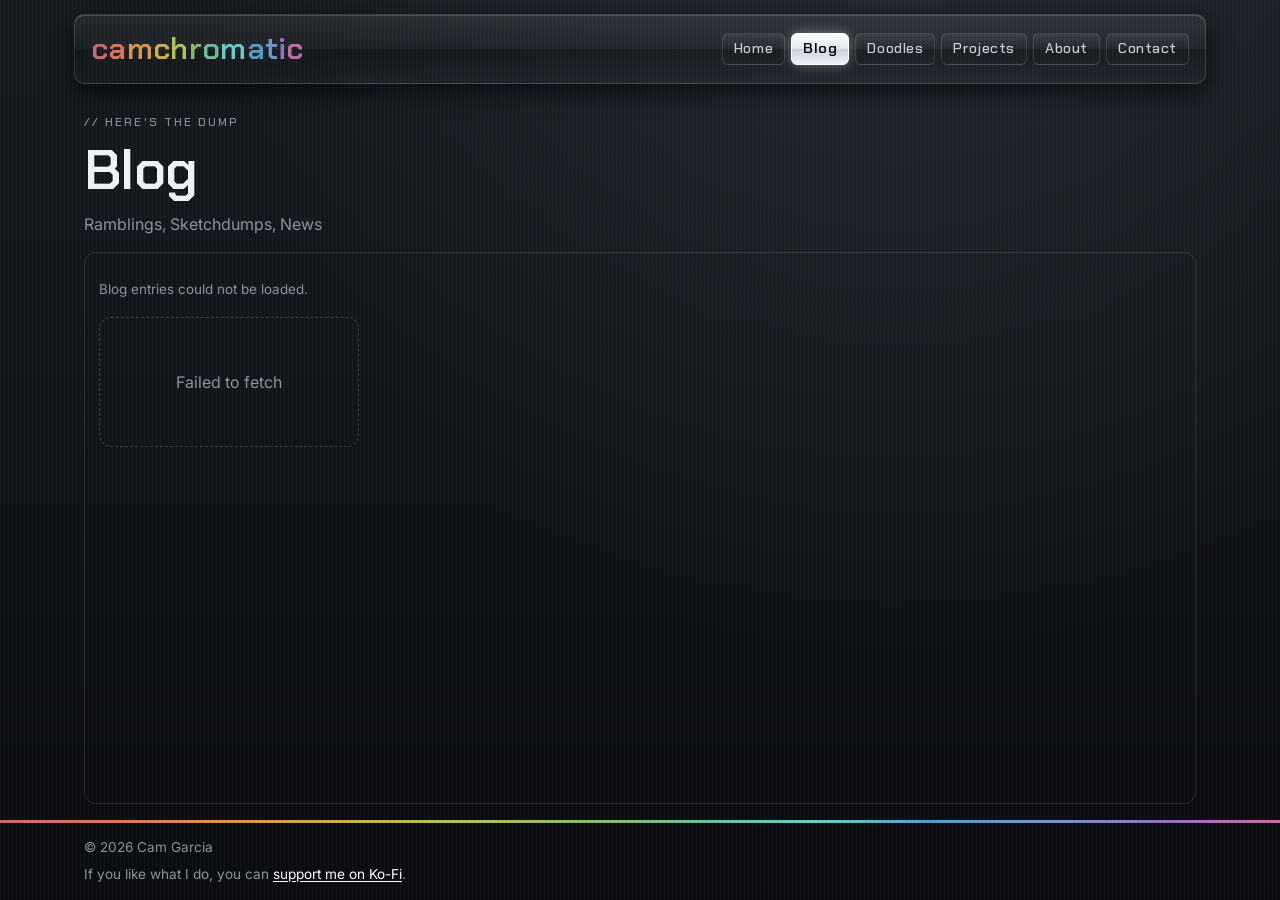
<file: blog.html>
<!doctype html>
<html lang="en">
<head>
<meta charset="utf-8">
<meta name="viewport" content="width=device-width,initial-scale=1">
<title>Blog · CamChromatic</title>
<meta name="description" content="Blog posts by Cam Garcia about art, projects and site news.">
<link rel="canonical" href="https://camchromatic.com/blog">
<!-- Link previews (Discord, Bluesky, X, texts) -->
<meta property="og:type" content="website">
<meta property="og:site_name" content="CamChromatic">
<meta property="og:title" content="Blog · CamChromatic">
<meta property="og:description" content="Blog posts by Cam Garcia about art, projects and site news.">
<meta property="og:url" content="https://camchromatic.com/blog">
<meta property="og:image" content="https://camchromatic.com/media/doodles/2026-11-16-033818.png">
<meta name="twitter:card" content="summary_large_image">
<link rel="icon" href="/favicon.svg" type="image/svg+xml">
<link rel="stylesheet" href="/themes/cyber.css?v=20261115-6">
<script src="/themes/theme.js?v=20261115-6"></script>
<style>
:root{--bg:#232628;--panel:#191b1c;--ink:#e8e2d8;--muted:#b8aa98;--line:#514536;--accent:#2785ff}
*{box-sizing:border-box}html{scroll-behavior:smooth;scrollbar-gutter:stable}
body{margin:0;background:var(--bg);color:var(--ink);font:16px/1.5 system-ui,-apple-system,sans-serif}
.wrap{max-width:1160px;margin:auto;padding:0 24px}
header{border-bottom:1px solid var(--line);background:var(--bg)}
header .wrap{max-width:1160px}
.top{height:70px;display:flex;align-items:center;justify-content:space-between}
.brand{font-size:2.1rem;font-weight:500;letter-spacing:-.04em;text-decoration:none;display:flex;gap:0}
nav{display:flex;gap:22px;font-size:.9rem}@media(max-width:700px){.top{height:auto;flex-wrap:wrap;gap:6px 0;padding:12px 0}nav{gap:10px;flex-wrap:wrap;font-size:.82rem}}nav a, nav a:visited{color:#fff}nav a[aria-current=page]{font-weight:700}nav a:hover{color:#fff;opacity:.8}a{color:var(--accent);text-decoration:none}
.hero{padding:44px 0 28px}.eyebrow{text-transform:uppercase;letter-spacing:.15em;font-size:.72rem;color:var(--muted);font-weight:700}
h1{font-size:clamp(2.2rem,5vw,3.5rem);line-height:1.05;letter-spacing:-.06em;margin:10px 0 12px}
.intro{color:var(--muted);max-width:600px;margin:0}
.status{font-size:.84rem;color:var(--muted);margin:12px 0 18px}
.entries{display:grid;grid-template-columns:repeat(4,minmax(0,1fr));gap:14px}
.entry-card{display:flex;flex-direction:column;gap:0;padding:0;background:var(--panel);border:1px solid var(--line);border-radius:12px;color:var(--ink);text-align:left;cursor:pointer;width:100%;min-width:0;overflow:hidden}
.entry-cover-frame{width:100%;aspect-ratio:1;overflow:hidden;background:#181818}
.entry-cover-frame img{display:block;width:100%;height:100%;object-fit:cover;background:#181818}
.entry-card.no-cover{padding-top:0}
.entry-card-copy{padding:15px 16px 17px}
.entry-card h2{font-size:1.2rem;line-height:1.2;margin:2px 0 5px}
.entry-subtitle{font-size:.95rem;line-height:1.4;color:var(--muted);margin:0 0 8px}
.entry-date{font-size:.8rem;color:var(--muted);margin-bottom:9px}
.entry-excerpt{color:var(--muted);margin:0;line-height:1.45}
/* Smaller cards so the posts fit on one screen */
.entry-cover-frame{aspect-ratio:4/3}.entry-card-copy{padding:11px 13px 13px}.entry-card h2{font-size:1.02rem;margin:0 0 3px}.entry-subtitle{font-size:.85rem;margin:0 0 5px}.entry-date{font-size:.74rem;margin-bottom:6px}.entry-excerpt{font-size:.85rem;display:-webkit-box;-webkit-line-clamp:2;-webkit-box-orient:vertical;overflow:hidden}
main>.hero{padding:30px 0 16px}.status:empty{margin:0}
.article-subtitle{font-size:1.1rem;color:var(--muted);margin:0 0 8px;line-height:1.45}
.empty{padding:52px 20px;text-align:center;border:1px dashed var(--line);border-radius:12px;color:var(--muted)}
footer{margin-top:56px;border-top:1px solid var(--line);padding:24px 0 40px;color:var(--muted);font-size:.85rem}footer .kofi{margin:6px 0 0}
.overlay{position:fixed;inset:0;background:#080808e8;display:none;align-items:flex-start;justify-content:center;padding:28px 18px;z-index:5;overflow-y:auto}
.overlay.open{display:flex}
.article{position:relative;background:var(--bg);border:1px solid var(--line);border-radius:14px;width:min(820px,100%);padding:42px clamp(22px,6vw,64px);margin:auto}
.close{position:absolute;right:12px;top:10px;border:0;background:#eee;color:#222;border-radius:99px;width:36px;height:36px;font-size:1.3rem;cursor:pointer}
.article h1{font-size:clamp(2rem,4vw,3rem);margin:8px 42px 8px 0}
.article .entry-date{margin-bottom:24px}
.article-subtitle:empty{display:none}
.article-cover{display:block;width:100%;max-height:480px;object-fit:contain;background:#181818;border-radius:8px;margin:0 0 28px}
.article-body{overflow-wrap:anywhere}
.article-body h2{font-size:1.35rem;line-height:1.2;margin:1.7em 0 .55em}
.article-body p{margin:.9em 0}
.article-body ul,.article-body ol{padding-left:1.5em}
.article-body blockquote{border-left:3px solid var(--line);padding-left:18px;color:var(--muted);margin:1.2em 0}
.article-body img{display:block;max-width:100%;height:auto;border-radius:8px;margin:1.4em auto}.article-body .post-image{margin:1.4em 0}.article-body .post-image img{width:auto;max-height:900px}
.article-body pre{overflow:auto;background:var(--panel);padding:14px;border-radius:8px}
.article-body code{background:var(--panel);padding:2px 5px;border-radius:4px}
.table-wrap{width:100%;overflow-x:auto;margin:1.2em 0}
.article-body table{width:100%;border-collapse:collapse;min-width:420px;font-size:.95rem}
.article-body th,.article-body td{border:1px solid var(--line);padding:9px 12px;text-align:left;vertical-align:top}
.article-body th{background:var(--panel);font-weight:650}
.article-body tr:nth-child(even) td{background:#ffffff08}
@media(max-width:1000px){.entries{grid-template-columns:repeat(3,minmax(0,1fr))}}@media(max-width:760px){.entries{grid-template-columns:repeat(2,minmax(0,1fr))}}
@media(max-width:600px){.wrap{padding:0 14px}.hero{padding:34px 0 22px}.entries{grid-template-columns:1fr;gap:12px}.entry-card-copy{padding:13px 14px 15px}.overlay{padding:10px}.article{padding:38px 20px 28px}}
.entry-cover-frame img:not(.loaded),.article-cover:not(.loaded),.article-body img:not(.loaded){background:linear-gradient(100deg,#262a2c 40%,#30353a 50%,#262a2c 60%) 0 0/200% 100%;animation:ph 1.4s linear infinite}.article-cover:not(.loaded){min-height:240px}.article-body img:not(.loaded){min-height:200px;width:100%}@keyframes ph{to{background-position:-200% 0}}@media(prefers-reduced-motion:reduce){img:not(.loaded){animation:none!important}}
/* Footer always in view (computers and tablets): the page itself doesn't scroll. Blog, Doodles and Projects scroll
   inside a .frame; the other pages scroll inside .scroller (its scrollbar space is kept on both sides so every page
   lines up the same). Phones scroll the whole page as usual. */
@media(min-width:761px) and (min-height:560px){
html{scrollbar-gutter:auto}
body{display:flex;flex-direction:column;height:100vh;height:100dvh;overflow:hidden}
body>header,body>footer{flex:none}
body>footer{margin-top:0;padding:14px 0 16px}
body>main{flex:1;min-height:0;width:100%;display:flex;flex-direction:column}
body>main>.hero{flex:none}
.frame{flex:1;min-height:0;overflow-y:auto;scrollbar-width:thin;scrollbar-color:#8a949d80 transparent;border:1px solid var(--line);border-radius:12px;padding:14px;margin-bottom:16px}
.scroller{flex:1;min-height:0;overflow-y:auto;scrollbar-gutter:stable both-edges;scrollbar-width:thin;scrollbar-color:#8a949d80 transparent}
.scroller>main{margin-bottom:24px}
}
</style>
</head>
<body>
<header><div class="wrap top"><a class="brand" href="/" aria-label="CamChromatic home"><span style="color:#cc6873">c</span><span style="color:#d9765a">a</span><span style="color:#d9964d">m</span><span style="color:#cbae4e">c</span><span style="color:#b1bf5c">h</span><span style="color:#8cb866">r</span><span style="color:#6ebd94">o</span><span style="color:#6acac5">m</span><span style="color:#569ac8">a</span><span style="color:#7096c8">t</span><span style="color:#9970c1">i</span><span style="color:#c46ea8">c</span></a><nav><a href="/">Home</a><a href="/blog" aria-current="page">Blog</a><a href="/doodles">Doodles</a><a href="/projects">Projects</a><a href="/about">About</a><a href="/contact">Contact</a></nav></div></header>
<main class="wrap">
<section class="hero"><div class="eyebrow">Here's the Dump</div><h1>Blog</h1><p class="intro">Ramblings, Sketchdumps, News</p></section>
<div class="frame">
<div class="status" id="status" aria-live="polite">Loading entries…</div>
<section class="entries" id="entries" aria-label="Blog entries"></section>
</div>
</main>
<footer><div class="wrap">© 2026 Cam Garcia<p class="kofi">If you like what I do, you can <a href="https://ko-fi.com/camchromatic" target="_blank" rel="noopener">support me on Ko-Fi</a>.</p></div></footer>
<div class="overlay" id="overlay" role="dialog" aria-modal="true" aria-label="Blog entry"><article class="article"><button class="close" id="close" aria-label="Close entry">×</button><div class="eyebrow">CamChromatic Journal</div><h1 id="articleTitle"></h1><p class="article-subtitle" id="articleSubtitle"></p><div class="entry-date" id="articleDate"></div><img class="article-cover" id="articleCover" alt="" hidden><div class="article-body" id="articleBody"></div></article></div>
<script>
// Pictures show a soft moving placeholder until they finish loading.
document.addEventListener('load',event=>{if(event.target.tagName==='IMG')event.target.classList.add('loaded');},true);
document.addEventListener('error',event=>{if(event.target.tagName==='IMG')event.target.classList.add('loaded');},true);
const OWNER='camchromatic',REPO='camchromatic',BRANCH='main';
const entriesEl=document.getElementById('entries');
const statusLine=document.getElementById('status');
const overlay=document.getElementById('overlay');
let entries=[];

function esc(value=''){
  return String(value).replace(/&/g,'&amp;').replace(/</g,'&lt;').replace(/>/g,'&gt;').replace(/"/g,'&quot;').replace(/'/g,'&#39;');
}
function unquote(value=''){
  value=String(value).trim();
  if((value.startsWith('"')&&value.endsWith('"'))||(value.startsWith("'")&&value.endsWith("'")))value=value.slice(1,-1);
  return value.replace(/\\n/g,'\n');
}
function mediaPath(value=''){
  const path=unquote(value);
  if(!path)return '';
  if(/^https?:\/\//i.test(path))return path;
  return path.startsWith('/')?path:'/'+path;
}
function clampNumber(value,min,max,fallback){
  const number=Number(value);
  return Number.isFinite(number)&&String(value).trim()!==''?Math.min(max,Math.max(min,number)):fallback;
}
function parseEntry(source,filename){
  const match=source.match(/^---\s*\r?\n([\s\S]*?)\r?\n---\s*(?:\r?\n|$)/);
  if(!match)return null;
  const meta={};
  for(const line of match[1].split(/\r?\n/)){
    const field=line.match(/^([A-Za-z0-9_-]+):\s*(.*?)\s*$/);
    if(field)meta[field[1]]=unquote(field[2]);
  }
  if(!meta.title)return null;
  const body=source.slice(match[0].length).trim();
  return {title:meta.title,subtitle:meta.subtitle||'',date:meta.date||'',cover:mediaPath(meta.cover||''),body,filename,slug:filename.replace(/\.md$/i,'')};
}
function safeMediaUrl(value=''){
  let url=String(value||'').trim().replace(/^<|>$/g,'');
  if(/^https?:\/\//i.test(url))return url;
  // Pages CMS may store /media/file.png, media/file.png, or ./media/file.png.
  url=url.replace(/^\.\//,'');
  if(/^\/?media\//i.test(url))return '/'+url.replace(/^\//,'');
  if(url.startsWith('/'))return url;
  return '';
}
function safeLink(value=''){
  // Full web addresses, or pages on this site such as projects.html or /doodles.
  value=String(value).trim();
  if(/^https?:\/\//i.test(value))return value;
  if(/^\/?[A-Za-z0-9._\/-]+(#[A-Za-z0-9_-]+)?$/.test(value)&&!value.includes('..'))return value;
  return '';
}
function inlineMarkdown(text){
  // Finished HTML (images, links, code, BBCode tags) is set aside while the
  // bold/italic rules run, so underscores in addresses can't turn into italics.
  const kept=[];
  const keep=html=>`\u0000${kept.push(html)-1}\u0000`;
  const linkTag=(href,inside)=>{
    href=safeLink(href.replace(/&amp;/g,'&'));
    if(!href)return inside;
    const outside=/^https?:\/\//i.test(href)?' target="_blank" rel="noopener noreferrer"':'';
    return keep(`<a href="${esc(href)}"${outside}>`)+inside+keep('</a>');
  };
  let out=esc(text);
  out=out.replace(/`([^`]+)`/g,(match,code)=>keep(`<code>${code}</code>`));
  // The Pages CMS editor sometimes nests links: [[text](a)](b), [text]([a](a)), ++[text++](a).
  out=out.replace(/\]\(\s*\[[^\]]*\]\(([^)\s]+)\)\s*\)/g,']($1)');
  out=out.replace(/\[\[([^\]]*)\]\([^)\s]*\)/g,'[$1');
  out=out.replace(/\+\+\[([^\]]*?)\+\+\]\(/g,'[++$1++](');
  out=out.replace(/!\[([^\]]*)\]\(\s*(<[^>]+>|[^)\n]+?)(?:\s+['"]([^'"]*)['"])?\s*\)/g,(match,alt,rawUrl)=>{
    const cleaned=String(rawUrl||'').trim().replace(/^<|>$/g,'').replace(/^\/<media\//i,'/media/');
    const url=safeMediaUrl(cleaned);
    return url?keep(`<img alt="${alt}" src="${esc(url)}" loading="lazy">`):'';
  });
  out=out.replace(/\[([^\]]+)\]\((https?:\/\/[^)\s]+)\)/g,(match,label,href)=>linkTag(href,label));
  // BBCode, like Site Updates: [b] [i] [u] [s] [color=...] [url] / [url=...]. The editor may save the brackets as \[ \].
  out=out.replace(/\\\[(\/?(?:b|i|u|s|color|url)(?:=[^\]\\\s]*)?)\\\]/gi,'[$1]');
  const tags=[
    [/\[b\]([\s\S]*?)\[\/b\]/gi,(m,t)=>keep('<strong>')+t+keep('</strong>')],
    [/\[i\]([\s\S]*?)\[\/i\]/gi,(m,t)=>keep('<em>')+t+keep('</em>')],
    [/\[u\]([\s\S]*?)\[\/u\]/gi,(m,t)=>keep('<u>')+t+keep('</u>')],
    [/\[s\]([\s\S]*?)\[\/s\]/gi,(m,t)=>keep('<s>')+t+keep('</s>')],
    [/\[color=(#[0-9a-f]{3,8}|[a-z]+)\]([\s\S]*?)\[\/color\]/gi,(m,c,t)=>keep(`<span style="color:${c}">`)+t+keep('</span>')],
    [/\[url=([^\]\s]+)\]([\s\S]*?)\[\/url\]/gi,(m,href,t)=>linkTag(href,t)],
    [/\[url\]([^\[\s]+)\[\/url\]/gi,(m,href)=>linkTag(href,href)],
  ];
  for(let before='';before!==out;){before=out;for(const [pattern,make] of tags)out=out.replace(pattern,make);}
  out=out.replace(/\\([\\`*_{}\[\]()#+\-.!~|])/g,(match,char)=>keep(char));
  out=out.replace(/\+\+([^+]+)\+\+/g,'<u>$1</u>');
  out=out.replace(/~~([^~]+)~~/g,'<del>$1</del>');
  out=out.replace(/\*\*([^*]+)\*\*/g,'<strong>$1</strong>');
  out=out.replace(/__([^_]+)__/g,'<strong>$1</strong>');
  out=out.replace(/\*([^*]+)\*/g,'<em>$1</em>');
  out=out.replace(/(^|[^A-Za-z0-9])_([^_]+)_(?![A-Za-z0-9])/g,'$1<em>$2</em>');
  for(let before='';before!==out;){before=out;out=out.replace(/\u0000(\d+)\u0000/g,(match,i)=>kept[i]);}
  return out;
}
function splitTableRow(line){
  let value=line.trim();
  if(value.startsWith('|'))value=value.slice(1);
  if(value.endsWith('|'))value=value.slice(0,-1);
  const cells=[];let cell='',escaped=false;
  for(const char of value){
    if(char==='|'&&!escaped){cells.push(cell.trim());cell='';}
    else{cell+=char;}
    if(char==='\\'&&!escaped)escaped=true;else escaped=false;
  }
  cells.push(cell.trim());
  return cells;
}
function isTableDivider(line){
  return /^\s*\|?\s*:?-{3,}:?\s*(\|\s*:?-{3,}:?\s*)+\|?\s*$/.test(line);
}
function renderTable(headerLine,dividerLine,rows){
  const headers=splitTableRow(headerLine);
  const alignments=splitTableRow(dividerLine).map(cell=>{
    const left=cell.startsWith(':'),right=cell.endsWith(':');
    return left&&right?'center':right?'right':'left';
  });
  const renderCells=(cells,tag)=>'<tr>'+headers.map((_,i)=>{
    const content=inlineMarkdown(cells[i]||'');
    return `<${tag} style="text-align:${alignments[i]||'left'}">${content}</${tag}>`;
  }).join('')+'</tr>';
  return '<div class="table-wrap"><table><thead>'+renderCells(headers,'th')+'</thead><tbody>'+
    rows.map(row=>renderCells(row,'td')).join('')+'</tbody></table></div>';
}
function markdownToHtml(markdown=''){
  const lines=String(markdown).replace(/\r/g,'').split('\n');
  const html=[];let paragraph=[],listType=null,code=[];
  const flushParagraph=()=>{if(paragraph.length){html.push('<p>'+paragraph.map(inlineMarkdown).join('<br>')+'</p>');paragraph=[];}};
  const flushList=()=>{if(listType){html.push(`</${listType}>`);listType=null;}};
  const flushCode=()=>{if(code.length){html.push('<pre><code>'+esc(code.join('\n'))+'</code></pre>');code=[];}};
  for(let i=0;i<lines.length;i++){
    const line=lines[i];
    if(line.startsWith('```')){flushParagraph();flushList();if(code.length)flushCode();else code.push('');continue;}
    if(code.length){code.push(line);continue;}
    if(!line.trim()){flushParagraph();flushList();continue;}

    // Render standalone Markdown images as their own block, not inside a text paragraph.
    const standaloneImage=line.trim().match(/^!\[([^\]]*)\]\(\s*(<[^>]+>|.+?)\s*\)$/);
    if(standaloneImage){
      flushParagraph();flushList();
      const rawImageUrl=String(standaloneImage[2]||'').trim().replace(/^<|>$/g,'').replace(/^\/<media\//i,'/media/');
      const imageUrl=safeMediaUrl(rawImageUrl);
      if(imageUrl)html.push(`<figure class="post-image"><img src="${esc(imageUrl)}" alt="${esc(standaloneImage[1])}" loading="lazy" decoding="async"></figure>`);
      continue;
    }

    // GitHub-flavored Markdown tables: a header row followed by a dash divider.
    if(line.includes('|')&&i+1<lines.length&&isTableDivider(lines[i+1])){
      flushParagraph();flushList();
      const header=line,divider=lines[++i],rows=[];
      while(i+1<lines.length&&lines[i+1].trim()&&lines[i+1].includes('|')){
        rows.push(splitTableRow(lines[++i]));
      }
      html.push(renderTable(header,divider,rows));
      continue;
    }

    const heading=line.match(/^#{1,6}\s+(.+)$/);
    if(heading){flushParagraph();flushList();html.push(`<h2>${inlineMarkdown(heading[1])}</h2>`);continue;}
    if(/^---+$/.test(line.trim())){flushParagraph();flushList();html.push('<hr>');continue;}
    const quote=line.match(/^>\s?(.*)$/);
    if(quote){flushParagraph();flushList();html.push('<blockquote>'+inlineMarkdown(quote[1])+'</blockquote>');continue;}
    const item=line.match(/^\s*[-*+]\s+(.+)$/);
    const numbered=line.match(/^\s*\d+\.\s+(.+)$/);
    if(item||numbered){
      flushParagraph();const wanted=item?'ul':'ol';
      if(listType!==wanted){flushList();listType=wanted;html.push(`<${listType}>`);}
      html.push('<li>'+inlineMarkdown((item||numbered)[1])+'</li>');continue;
    }
    flushList();paragraph.push(line);
  }
  flushParagraph();flushList();flushCode();
  return html.join('\n');
}
function excerpt(markdown){
  let text=String(markdown||'');
  text=text.replace(/```[\s\S]*?```/g,' ');
  text=text.replace(/!\[([^\]]*)\]\([^)]+\)/g,' ');
  text=text.replace(/\[([^\]]+)\]\([^)]+\)/g,'$1');
  text=text.replace(/^\s*\|.*\|\s*$/gm,' ');
  text=text.replace(/^\s*#{1,6}\s+/gm,'');
  text=text.replace(/^\s*>\s?/gm,'');
  text=text.replace(/^\s*[-*+]\s+/gm,'');
  text=text.replace(/^\s*\d+\.\s+/gm,'');
  text=text.replace(/\s+/g,' ').trim();

  const preview=document.createElement('span');
  preview.innerHTML=inlineMarkdown(text);
  const walker=document.createTreeWalker(preview,NodeFilter.SHOW_TEXT);
  let remaining=150,node,lastNode=null;
  while((node=walker.nextNode())){
    lastNode=node;
    if(node.textContent.length>remaining){
      node.textContent=node.textContent.slice(0,remaining);
      remaining=0;
      break;
    }
    remaining-=node.textContent.length;
    if(remaining===0)break;
  }
  const visibleLength=preview.textContent.length;
  if(visibleLength>150){
    const trimWalker=document.createTreeWalker(preview,NodeFilter.SHOW_TEXT);
    let count=0,current;
    while((current=trimWalker.nextNode())){
      const available=150-count;
      if(current.textContent.length>available){
        current.textContent=current.textContent.slice(0,Math.max(0,available));
        while((current=trimWalker.nextNode()))current.textContent='';
        break;
      }
      count+=current.textContent.length;
      if(count>=150){
        while((current=trimWalker.nextNode()))current.textContent='';
        break;
      }
    }
    preview.append(document.createTextNode('…'));
  }else if(visibleLength===150){
    preview.append(document.createTextNode('…'));
  }
  return preview.innerHTML;
}
function openEntry(entry){
  document.getElementById('articleTitle').textContent=entry.title;
  document.getElementById('articleSubtitle').textContent=entry.subtitle||'';
  document.getElementById('articleDate').textContent=entry.date;
  const cover=document.getElementById('articleCover');
  cover.hidden=!entry.cover;
  if(entry.cover){if(cover.getAttribute('src')!==entry.cover){cover.classList.remove('loaded');cover.src=entry.cover;}cover.alt=entry.title;}
  document.getElementById('articleBody').innerHTML=markdownToHtml(entry.body);
  overlay.classList.add('open');document.body.style.overflow='hidden';
  history.replaceState(null,'','#'+entry.slug);
}
function closeEntry(){
  overlay.classList.remove('open');document.body.style.overflow='';
  if(location.hash)history.replaceState(null,'',location.pathname+location.search);
}
// A link like /blog#first-post opens that post (the name is its file name without .md).
function openFromHash(){
  const slug=decodeURIComponent(location.hash.slice(1));
  const entry=slug&&entries.find(item=>item.slug===slug);
  if(entry)openEntry(entry);
}
function render(){
  entriesEl.innerHTML='';
  if(!entries.length){entriesEl.innerHTML='<div class="empty">No blog entries yet. Add one from your Pages CMS dashboard.</div>';return;}
  entries.forEach(entry=>{
    const card=document.createElement('button');
    card.type='button';card.className='entry-card'+(entry.cover?'':' no-cover');
    if(entry.cover){const frame=document.createElement('div');frame.className='entry-cover-frame';const image=document.createElement('img');image.src=entry.cover;image.alt=entry.title;image.loading='lazy';image.onerror=()=>frame.remove();frame.append(image);card.append(frame);}
    const copy=document.createElement('div');copy.className='entry-card-copy';
    const title=document.createElement('h2');title.textContent=entry.title;
    const subtitle=document.createElement('p');subtitle.className='entry-subtitle';subtitle.textContent=entry.subtitle||'';if(!entry.subtitle)subtitle.hidden=true;
    const date=document.createElement('div');date.className='entry-date';date.textContent=entry.date;
    const summary=document.createElement('p');summary.className='entry-excerpt';summary.innerHTML=excerpt(entry.body);
    copy.append(title,subtitle,date,summary);card.append(copy);
    card.addEventListener('click',()=>openEntry(entry));entriesEl.append(card);
  });
}
async function loadEntries(){
  try{
    // Read from the newest commit itself: GitHub's file server can serve a
    // branch's files a few minutes stale right after a Pages CMS edit.
    const head=await fetch(`https://api.github.com/repos/${OWNER}/${REPO}/commits/${BRANCH}`,{headers:{Accept:'application/vnd.github.sha'}});
    const ref=head.ok?(await head.text()).trim():BRANCH;
    const apiUrl=`https://api.github.com/repos/${OWNER}/${REPO}/contents/content/blog?ref=${ref}`;
    const response=await fetch(apiUrl,{cache:'no-store',headers:{Accept:'application/vnd.github+json'}});
    if(!response.ok){
      let detail='';
      try{const problem=await response.json();detail=problem.message||'';}catch{}
      if(response.status===404)throw Error('GitHub could not find content/blog on the main branch. Check the folder name and branch.');
      if(response.status===403)throw Error(detail||'GitHub API rate limit or access restriction. Please try again later.');
      throw Error(detail||`GitHub returned HTTP ${response.status}.`);
    }

    const files=await response.json();
    if(!Array.isArray(files))throw Error(files.message||'GitHub returned an unexpected response instead of a file list.');

    const markdownFiles=files.filter(file=>
      file&&file.type==='file'&&typeof file.name==='string'&&file.name.toLowerCase().endsWith('.md')
    );

    if(markdownFiles.length===0){
      entries=[];
      statusLine.textContent='';
      render();
      return;
    }

    const results=await Promise.all(markdownFiles.map(async file=>{
      const urls=[file.download_url].filter(Boolean);
      let lastError='Could not download this file.';
      for(const url of urls){
        try{
          const result=await fetch(url,{cache:'no-store'});
          if(!result.ok){lastError=`HTTP ${result.status}`;continue;}
          const source=await result.text();
          const entry=parseEntry(source,file.name);
          if(entry)return {entry};
          return {error:`${file.name} is missing valid frontmatter or a title.`};
        }catch(error){
          lastError=error.message||lastError;
        }
      }
      return {error:`${file.name}: ${lastError}`};
    }));

    entries=results.filter(result=>result.entry).map(result=>result.entry)
      .sort((a,b)=>String(b.date).localeCompare(String(a.date)));

    if(entries.length){
      statusLine.textContent='';
      render();
      openFromHash();
    }else{
      const details=results.map(result=>result.error).filter(Boolean);
      statusLine.textContent='Blog files were found, but none could be read as a post.';
      entriesEl.innerHTML=`<div class="empty">${esc(details.join(' '))}</div>`;
      console.error('Blog entry loading details:',details);
    }

    const failed=results.filter(result=>result.error).map(result=>result.error);
    if(entries.length&&failed.length){
      statusLine.textContent=`Loaded ${entries.length} post(s). ${failed.length} file(s) could not be read.`;
      console.warn('Some blog files could not be loaded:',failed);
    }
  }catch(error){
    statusLine.textContent='Blog entries could not be loaded.';
    entriesEl.innerHTML=`<div class="empty">${esc(error.message||'Please refresh the page and try again.')}</div>`;
    console.error('Blog loading error:',error);
  }
}
document.getElementById('close').addEventListener('click',closeEntry);
overlay.addEventListener('click',event=>{if(event.target===overlay)closeEntry();});
document.addEventListener('keydown',event=>{if(event.key==='Escape')closeEntry();});
window.addEventListener('hashchange',()=>{if(location.hash)openFromHash();else closeEntry();});
loadEntries();
</script>
<script src="/no-right-click.js"></script>
</body>
</html>
</file>
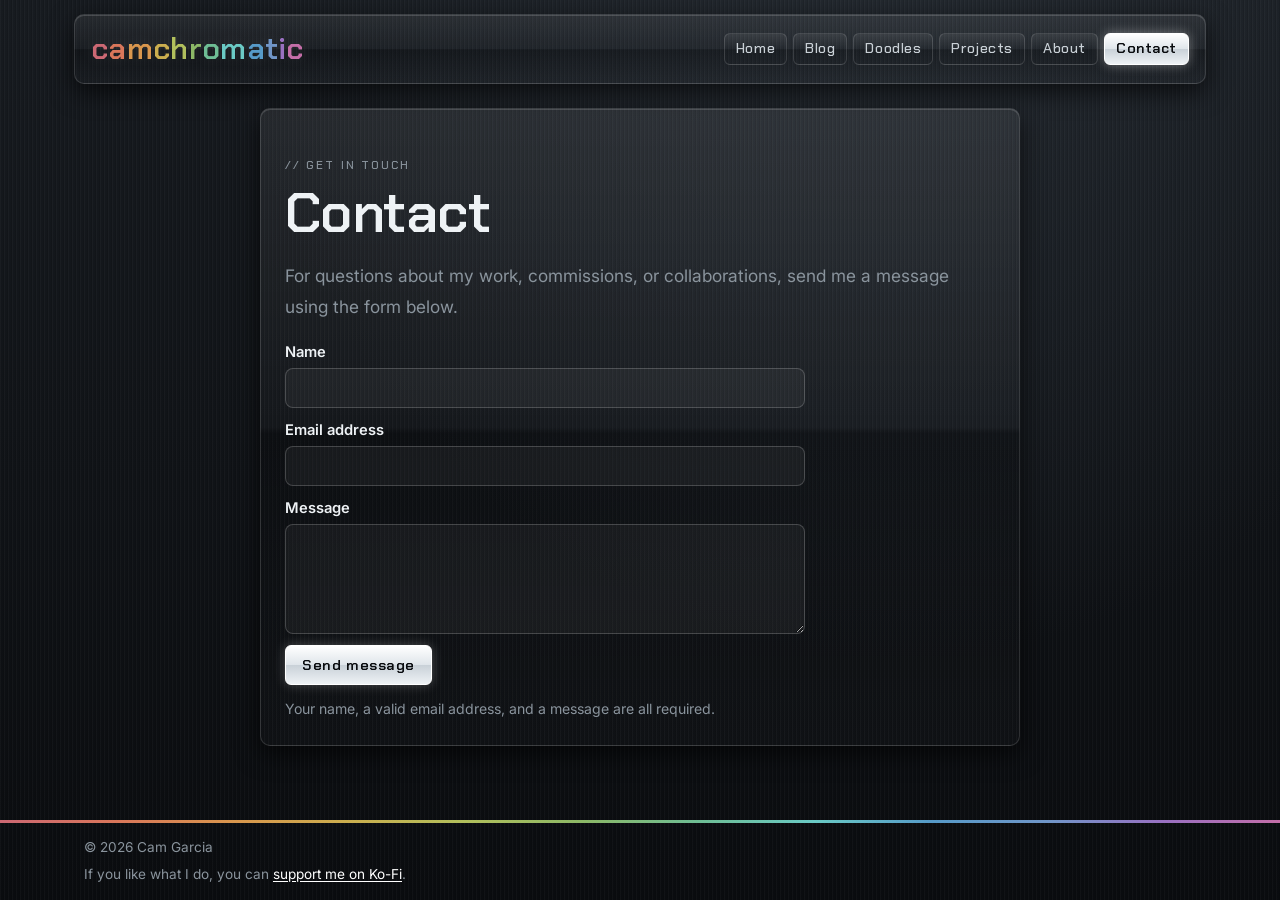
<file: contact.html>
<!doctype html>
<html lang="en">
<head>
<meta charset="utf-8">
<meta name="viewport" content="width=device-width,initial-scale=1">
<title>Contact · CamChromatic</title>
<meta name="description" content="Send Cam Garcia a message about commissions, collaborations or questions.">
<link rel="canonical" href="https://camchromatic.com/contact">
<!-- Link previews (Discord, Bluesky, X, texts) -->
<meta property="og:type" content="website">
<meta property="og:site_name" content="CamChromatic">
<meta property="og:title" content="Contact · CamChromatic">
<meta property="og:description" content="Send Cam Garcia a message about commissions, collaborations or questions.">
<meta property="og:url" content="https://camchromatic.com/contact">
<meta property="og:image" content="https://camchromatic.com/media/doodles/2026-11-16-033818.png">
<meta name="twitter:card" content="summary_large_image">
<link rel="icon" href="/favicon.svg" type="image/svg+xml">
<link rel="stylesheet" href="/themes/cyber.css?v=20261115-6">
<script src="/themes/theme.js?v=20261115-6"></script>
<style>

:root{--bg:#232628;--panel:#191b1c;--ink:#e8e2d8;--muted:#b8aa98;--line:#514536;--accent:#2785ff}
*{box-sizing:border-box}html{scroll-behavior:smooth;scrollbar-gutter:stable}
body{margin:0;background:var(--bg);color:var(--ink);font:16px/1.5 system-ui,-apple-system,sans-serif}
.wrap{max-width:1160px;margin:auto;padding:0 24px}header{border-bottom:1px solid var(--line);background:var(--bg)}
.top{height:70px;display:flex;align-items:center;justify-content:space-between}
.brand{font-size:2.1rem;font-weight:500;letter-spacing:-.04em;text-decoration:none;display:flex;gap:0}
nav{display:flex;gap:22px;font-size:.9rem}@media(max-width:700px){.top{height:auto;flex-wrap:wrap;gap:6px 0;padding:12px 0}nav{gap:10px;flex-wrap:wrap;font-size:.82rem}}nav a, nav a:visited{color:#fff}nav a[aria-current=page]{font-weight:700}nav a:hover{color:#fff;opacity:.8}a{color:var(--accent);text-decoration:none}
.hero{padding:44px 0 28px}.eyebrow{text-transform:uppercase;letter-spacing:.15em;font-size:.72rem;color:var(--muted);font-weight:700}
h1{font-size:clamp(2.2rem,5vw,3.5rem);line-height:1.05;letter-spacing:-.06em;margin:10px 0 12px}

footer{margin-top:56px;border-top:1px solid var(--line);padding:24px 0 40px;color:var(--muted);font-size:.85rem}footer .kofi{margin:6px 0 0}
@media(max-width:700px){.wrap{padding:0 14px}.hero{padding:34px 0 22px}}

.page-content{max-width:760px;padding:48px 24px 24px;min-height:55vh}
.page-content .hero{padding:0}
.page-content h1{margin-top:10px}
.page-content p{max-width:680px;color:var(--muted);line-height:1.8}
.page-content .lead{font-size:1.08rem}
.contact-form{display:grid;gap:11px;margin-top:18px;max-width:520px}
.contact-form label{display:grid;gap:5px;font-size:.92rem;color:var(--ink);font-weight:600}
.contact-form input,.contact-form textarea{box-sizing:border-box;width:100%;border:1px solid var(--line);border-radius:8px;background:#1c1f20;color:var(--ink);padding:8px 10px;font:inherit;font-size:.92rem}
.contact-form textarea{min-height:110px;resize:vertical}
.contact-form button{justify-self:start;border:1px solid var(--line);border-radius:99px;background:#1c1f20;color:var(--ink);padding:8px 16px;font:inherit;font-size:.92rem;cursor:pointer}
.contact-form .form-note{font-size:.88rem;color:var(--muted);margin:0}

@media(max-width:700px){.page-content{padding:34px 14px 24px}}


/* Footer always in view (computers and tablets): the page itself doesn't scroll. Blog, Doodles and Projects scroll
   inside a .frame; the other pages scroll inside .scroller (its scrollbar space is kept on both sides so every page
   lines up the same). Phones scroll the whole page as usual. */
@media(min-width:761px) and (min-height:560px){
html{scrollbar-gutter:auto}
body{display:flex;flex-direction:column;height:100vh;height:100dvh;overflow:hidden}
body>header,body>footer{flex:none}
body>footer{margin-top:0;padding:14px 0 16px}
body>main{flex:1;min-height:0;width:100%;display:flex;flex-direction:column}
body>main>.hero{flex:none}
.frame{flex:1;min-height:0;overflow-y:auto;scrollbar-width:thin;scrollbar-color:#8a949d80 transparent;border:1px solid var(--line);border-radius:12px;padding:14px;margin-bottom:16px}
.scroller{flex:1;min-height:0;overflow-y:auto;scrollbar-gutter:stable both-edges;scrollbar-width:thin;scrollbar-color:#8a949d80 transparent}
.scroller>main{margin-bottom:24px}
}
</style>
</head>
<body>
<header><div class="wrap top"><a class="brand" href="/" aria-label="CamChromatic home"><span style="color:#cc6873">c</span><span style="color:#d9765a">a</span><span style="color:#d9964d">m</span><span style="color:#cbae4e">c</span><span style="color:#b1bf5c">h</span><span style="color:#8cb866">r</span><span style="color:#6ebd94">o</span><span style="color:#6acac5">m</span><span style="color:#569ac8">a</span><span style="color:#7096c8">t</span><span style="color:#9970c1">i</span><span style="color:#c46ea8">c</span></a><nav><a href="/">Home</a><a href="/blog">Blog</a><a href="/doodles">Doodles</a><a href="/projects">Projects</a><a href="/about">About</a><a href="/contact" aria-current="page">Contact</a></nav></div></header>
<div class="scroller"><main class="wrap page-content">
<section class="hero">
<div class="eyebrow">Get in touch</div>
<h1>Contact</h1>
<p class="lead">For questions about my work, commissions, or collaborations, send me a message using the form below.</p>
<form class="contact-form" action="https://formsubmit.co/d5cdfc3b67b564fd53db60003258c968" method="POST">
<input type="hidden" name="_subject" value="New message from CamChromatic portfolio">
<input type="hidden" name="_template" value="table">
<!-- Spam trap: people never see this box; bots that fill it in get ignored. -->
<input type="text" name="_honey" style="display:none" tabindex="-1" autocomplete="off" aria-hidden="true">
<label for="contact-name">Name
<input id="contact-name" name="name" type="text" autocomplete="name" required>
</label>
<label for="contact-email">Email address
<input id="contact-email" name="email" type="email" autocomplete="email" required>
</label>
<label for="contact-message">Message
<textarea id="contact-message" name="message" required></textarea>
</label>
<button type="submit">Send message</button>
<p class="form-note">Your name, a valid email address, and a message are all required.</p>
</form>
</section>
</main></div>
<footer><div class="wrap">© 2026 Cam Garcia<p class="kofi">If you like what I do, you can <a href="https://ko-fi.com/camchromatic" target="_blank" rel="noopener">support me on Ko-Fi</a>.</p></div></footer>
<script src="/no-right-click.js"></script>
</body>
</html>
</file>
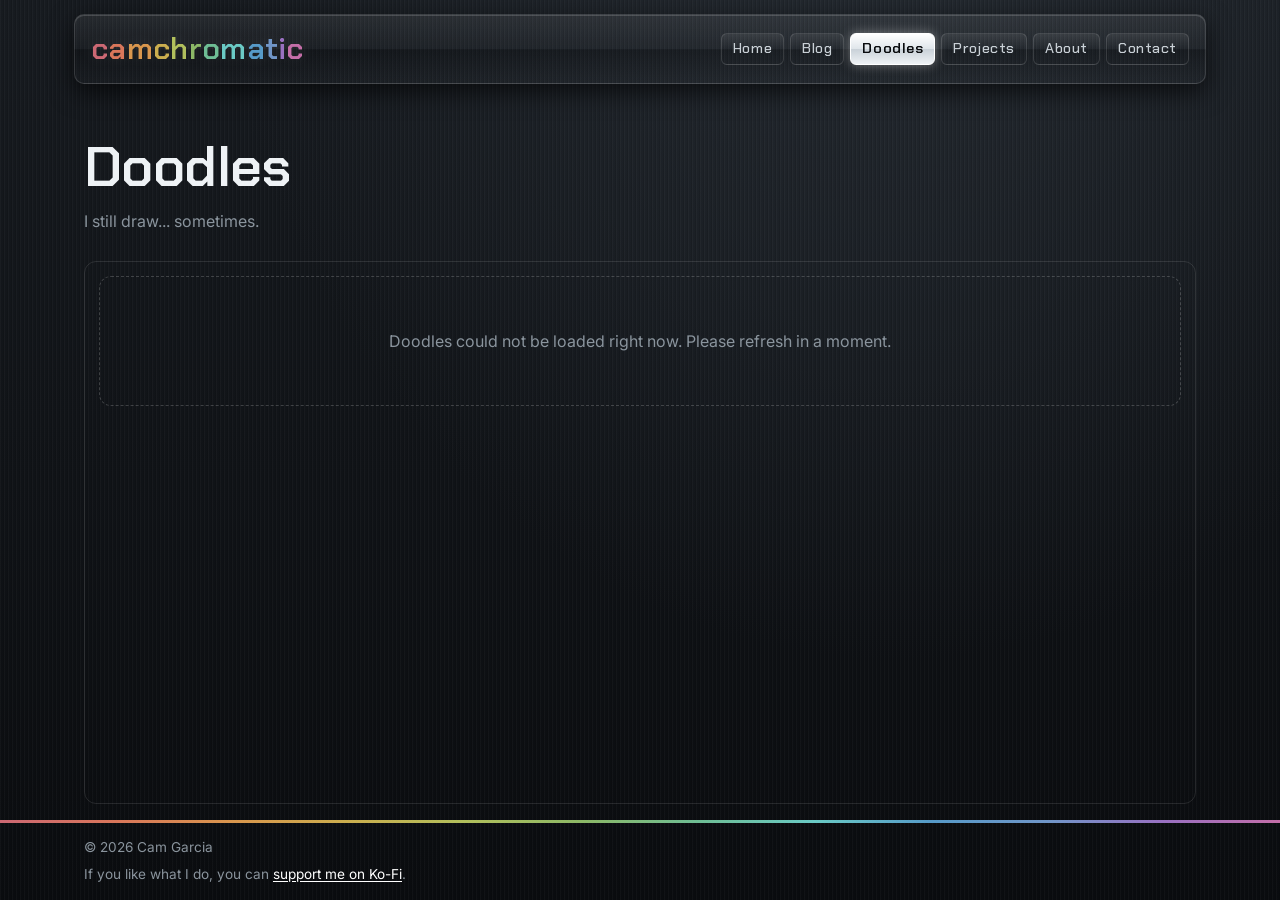
<file: doodles.html>
<!doctype html>
<html lang="en">
<head>
<meta charset="utf-8">
<meta name="viewport" content="width=device-width,initial-scale=1">
<title>Doodles · CamChromatic</title>
<meta name="description" content="Quick doodles and speedpaints by Cam Garcia.">
<link rel="canonical" href="https://camchromatic.com/doodles">
<!-- Link previews (Discord, Bluesky, X, texts) -->
<meta property="og:type" content="website">
<meta property="og:site_name" content="CamChromatic">
<meta property="og:title" content="Doodles · CamChromatic">
<meta property="og:description" content="Quick doodles and speedpaints by Cam Garcia.">
<meta property="og:url" content="https://camchromatic.com/doodles">
<meta property="og:image" content="https://camchromatic.com/media/doodles/2026-11-16-033818.png">
<meta name="twitter:card" content="summary_large_image">
<link rel="icon" href="/favicon.svg" type="image/svg+xml">
<link rel="stylesheet" href="/themes/cyber.css?v=20261115-6">
<script src="/themes/theme.js?v=20261115-6"></script>
<style>
:root{--bg:#232628;--panel:#191b1c;--ink:#e8e2d8;--muted:#b8aa98;--line:#514536;--accent:#2785ff}
*{box-sizing:border-box}html{scroll-behavior:smooth;scrollbar-gutter:stable}
body{margin:0;background:var(--bg);color:var(--ink);font:16px/1.5 system-ui,-apple-system,sans-serif}
.wrap{max-width:1160px;margin:auto;padding:0 24px}header{border-bottom:1px solid var(--line);background:var(--bg)}
.top{height:70px;display:flex;align-items:center;justify-content:space-between}
.brand{font-size:2.1rem;font-weight:500;letter-spacing:-.04em;text-decoration:none;display:flex;gap:0}
nav{display:flex;gap:22px;font-size:.9rem}@media(max-width:700px){.top{height:auto;flex-wrap:wrap;gap:6px 0;padding:12px 0}nav{gap:10px;flex-wrap:wrap;font-size:.82rem}}nav a, nav a:visited{color:#fff}nav a[aria-current=page]{font-weight:700}nav a:hover{color:#fff;opacity:.8}a{color:var(--accent);text-decoration:none}
.hero{padding:44px 0 28px}.eyebrow{text-transform:uppercase;letter-spacing:.15em;font-size:.72rem;color:var(--muted);font-weight:700}
h1{font-size:clamp(2.2rem,5vw,3.5rem);line-height:1.05;letter-spacing:-.06em;margin:10px 0 12px}
.intro{color:var(--muted);max-width:540px;margin:0}
.grid{columns:3;column-gap:16px}
.item{position:relative;margin:0 0 16px;break-inside:avoid}
.doodle{display:block;width:100%;margin:0;padding:0;border:0;background:#fff;cursor:zoom-in;border-radius:10px;overflow:hidden;break-inside:avoid}
.doodle img{display:block;width:100%;height:auto}
.watch{position:absolute;left:8px;bottom:8px;display:flex;align-items:center;gap:6px;border:0;border-radius:99px;background:#191b1ce6;color:#fff;font:600 .78rem/1 system-ui,-apple-system,sans-serif;padding:7px 11px;cursor:pointer}.watch:hover{background:#000}.watch svg{width:10px;height:10px;fill:currentColor}
.empty{column-span:all;padding:52px 20px;text-align:center;border:1px dashed var(--line);border-radius:12px;color:var(--muted)}
footer{margin-top:56px;border-top:1px solid var(--line);padding:24px 0 40px;color:var(--muted);font-size:.85rem}footer .kofi{margin:6px 0 0}
.overlay{position:fixed;inset:0;background:#080808d9;display:none;align-items:center;justify-content:center;padding:20px;z-index:5;cursor:zoom-out}.overlay.open{display:flex}
.overlay img{max-width:100%;max-height:92vh;background:#fff;border-radius:10px}
.overlay video{max-width:100%;max-height:92vh;background:#000;border-radius:10px;cursor:auto}
.close{position:absolute;right:16px;top:14px;border:0;background:#eee;color:#222;border-radius:99px;width:36px;height:36px;font-size:1.3rem;cursor:pointer}
@media(max-width:900px){.grid{columns:2}}
@media(max-width:700px){.wrap{padding:0 14px}.hero{padding:34px 0 22px}.grid{column-gap:8px}.item{margin-bottom:8px}.watch{left:6px;bottom:6px;padding:6px 9px;font-size:.72rem}}
.doodle img:not(.loaded){aspect-ratio:1;background:linear-gradient(100deg,#262a2c 40%,#30353a 50%,#262a2c 60%) 0 0/200% 100%;animation:ph 1.4s linear infinite}@keyframes ph{to{background-position:-200% 0}}@media(prefers-reduced-motion:reduce){img:not(.loaded){animation:none!important}}
/* Footer always in view (computers and tablets): the page itself doesn't scroll. Blog, Doodles and Projects scroll
   inside a .frame; the other pages scroll inside .scroller (its scrollbar space is kept on both sides so every page
   lines up the same). Phones scroll the whole page as usual. */
@media(min-width:761px) and (min-height:560px){
html{scrollbar-gutter:auto}
body{display:flex;flex-direction:column;height:100vh;height:100dvh;overflow:hidden}
body>header,body>footer{flex:none}
body>footer{margin-top:0;padding:14px 0 16px}
body>main{flex:1;min-height:0;width:100%;display:flex;flex-direction:column}
body>main>.hero{flex:none}
.frame{flex:1;min-height:0;overflow-y:auto;scrollbar-width:thin;scrollbar-color:#8a949d80 transparent;border:1px solid var(--line);border-radius:12px;padding:14px;margin-bottom:16px}
.scroller{flex:1;min-height:0;overflow-y:auto;scrollbar-gutter:stable both-edges;scrollbar-width:thin;scrollbar-color:#8a949d80 transparent}
.scroller>main{margin-bottom:24px}
}
</style>
</head>
<body>
<header><div class="wrap top"><a class="brand" href="/" aria-label="CamChromatic home"><span style="color:#cc6873">c</span><span style="color:#d9765a">a</span><span style="color:#d9964d">m</span><span style="color:#cbae4e">c</span><span style="color:#b1bf5c">h</span><span style="color:#8cb866">r</span><span style="color:#6ebd94">o</span><span style="color:#6acac5">m</span><span style="color:#569ac8">a</span><span style="color:#7096c8">t</span><span style="color:#9970c1">i</span><span style="color:#c46ea8">c</span></a><nav><a href="/">Home</a><a href="/blog">Blog</a><a href="/doodles" aria-current="page">Doodles</a><a href="/projects">Projects</a><a href="/about">About</a><a href="/contact">Contact</a></nav></div></header>
<main class="wrap">
<section class="hero"><h1>Doodles</h1><p class="intro">I still draw... sometimes.</p></section>
<div class="frame"><section class="grid" id="doodles" aria-label="Doodles" aria-live="polite"></section></div>
</main><footer><div class="wrap">© 2026 Cam Garcia<p class="kofi">If you like what I do, you can <a href="https://ko-fi.com/camchromatic" target="_blank" rel="noopener">support me on Ko-Fi</a>.</p></div></footer>
<div class="overlay" id="overlay" role="dialog" aria-modal="true" aria-label="Doodle"><button class="close" id="close" aria-label="Close">×</button><img id="big" alt=""><video id="vid" controls playsinline preload="none" hidden></video></div>
<script>
// Pictures show a soft moving placeholder until they finish loading.
document.addEventListener('load',event=>{if(event.target.tagName==='IMG')event.target.classList.add('loaded');},true);
document.addEventListener('error',event=>{if(event.target.tagName==='IMG')event.target.classList.add('loaded');},true);
const OWNER='camchromatic',REPO='camchromatic',BRANCH='main';
const grid=document.getElementById('doodles'),overlay=document.getElementById('overlay'),big=document.getElementById('big'),vid=document.getElementById('vid');
function message(text){grid.innerHTML='';const box=document.createElement('div');box.className='empty';box.textContent=text;grid.append(box);}
function render(files,hidden){
  // Filenames are upload times (YYYY-MM-DD-HHMMSS.png), so Z to A is newest first.
  const pngs=files.filter(file=>file.type==='file'&&/\.png$/i.test(file.name)&&!hidden.has(file.name)).sort((a,b)=>b.name.localeCompare(a.name));
  if(!pngs.length){message('No doodles yet. Check back soon!');return;}
  grid.innerHTML='';
  // A speedpaint is a video with the same name as its doodle (name.mp4 or name.webm).
  const videos=new Map();
  files.forEach(file=>{const m=file.type==='file'&&file.name.match(/^(.*)\.(mp4|webm)$/i);if(m&&!videos.has(m[1].toLowerCase()))videos.set(m[1].toLowerCase(),file.download_url);});
  pngs.forEach(file=>{
    const item=document.createElement('div');item.className='item';
    const card=document.createElement('button');card.className='doodle';card.type='button';
    const image=document.createElement('img');image.src=file.download_url;image.alt='Doodle';image.loading='lazy';
    image.onerror=()=>{item.style.display='none';};
    card.append(image);card.addEventListener('click',()=>openPicture(file.download_url));
    item.append(card);
    const video=videos.get(file.name.replace(/\.png$/i,'').toLowerCase());
    if(video){
      const watch=document.createElement('button');watch.className='watch';watch.type='button';
      watch.innerHTML='<svg viewBox="0 0 10 10" aria-hidden="true"><path d="M1 0l9 5-9 5z"/></svg>Watch speedpaint';
      watch.addEventListener('click',()=>openVideo(video,file.download_url));
      item.append(watch);
    }
    grid.append(item);
  });
}
function openPicture(url){vid.hidden=true;big.hidden=false;big.src=url;overlay.classList.add('open');}
// The video only starts loading once someone asks for it, and never plays by itself.
function openVideo(url,poster){big.hidden=true;big.removeAttribute('src');vid.hidden=false;vid.poster=poster;vid.preload='metadata';vid.src=url;overlay.classList.add('open');}
async function loadDoodles(){
  message('Loading doodles…');
  try{
    // Read from the newest commit itself: GitHub's file server can serve a
    // branch's files a few minutes stale right after a Pages CMS edit.
    const head=await fetch(`https://api.github.com/repos/${OWNER}/${REPO}/commits/${BRANCH}`,{headers:{Accept:'application/vnd.github.sha'}});
    const ref=head.ok?(await head.text()).trim():BRANCH;
    const [response,list]=await Promise.all([
      fetch(`https://api.github.com/repos/${OWNER}/${REPO}/contents/media/doodles?ref=${ref}`,{headers:{Accept:'application/vnd.github+json'}}),
      fetch(`https://raw.githubusercontent.com/${OWNER}/${REPO}/${ref}/content/doodles.yml`).then(r=>r.ok?r.text():'').catch(()=>'')
    ]);
    // Pages CMS "Doodles" keeps a list of hidden doodles; only the file names matter.
    const hidden=new Set((list.match(/[^\/'"\s]+\.png/gi)||[]));
    if(response.status===404){render([],hidden);return;} // folder appears with the first upload
    if(!response.ok)throw Error('Could not read doodles');
    render(await response.json(),hidden);
  }catch(error){
    message('Doodles could not be loaded right now. Please refresh in a moment.');
    console.warn(error);
  }
}
function closeBig(){overlay.classList.remove('open');big.removeAttribute('src');vid.pause();vid.removeAttribute('src');vid.removeAttribute('poster');vid.preload='none';vid.load();}
vid.addEventListener('click',event=>event.stopPropagation()); // using the video controls shouldn't close it
overlay.addEventListener('click',closeBig);
document.addEventListener('keydown',event=>{if(event.key==='Escape')closeBig();});
loadDoodles();
</script><script src="/no-right-click.js"></script>
</body></html>
</file>
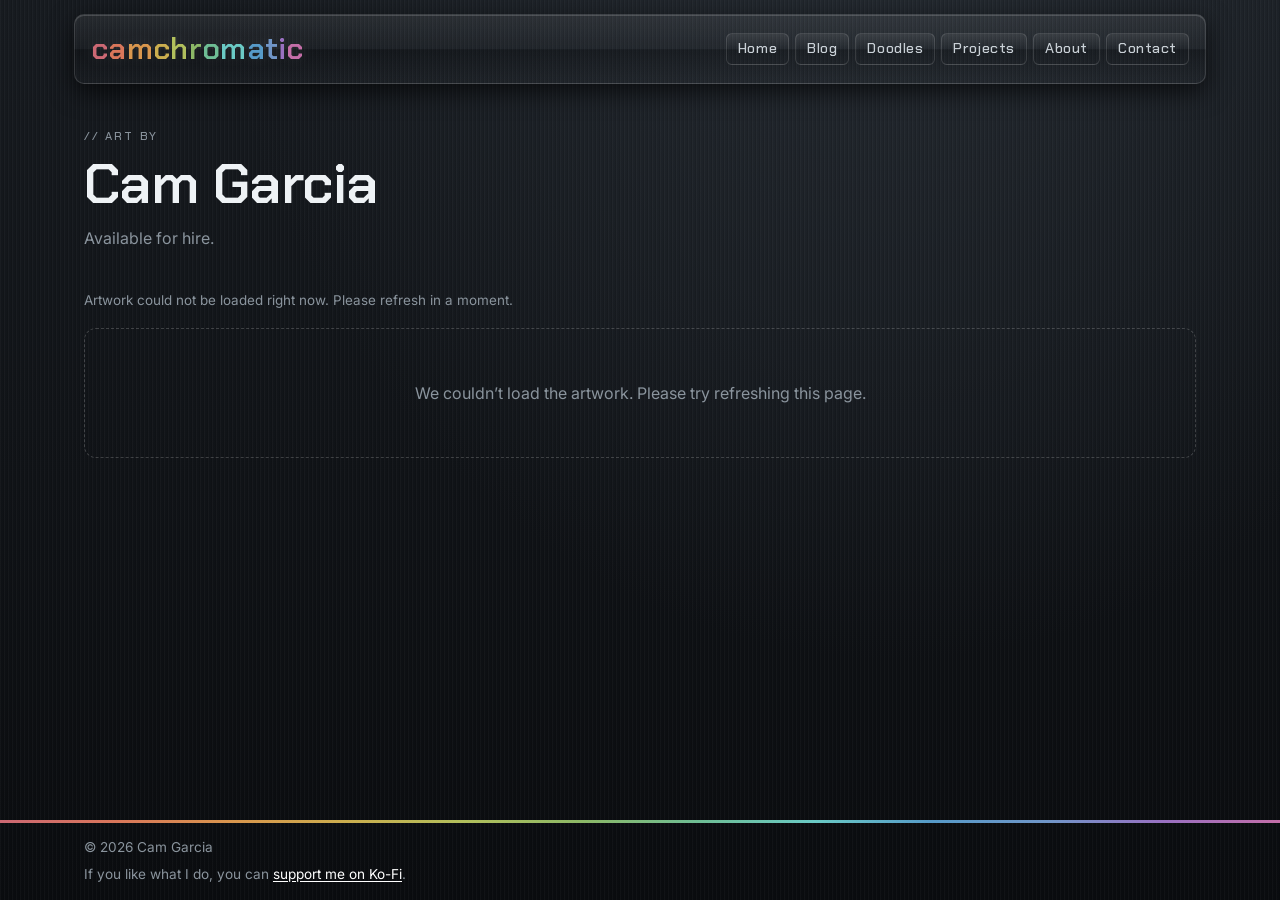
<file: gallery.html>
<!doctype html>
<html lang="en">
<head>
<meta charset="utf-8">
<meta name="viewport" content="width=device-width,initial-scale=1">
<title>Gallery · CamChromatic</title>
<meta name="description" content="Artwork by Cam Garcia.">
<link rel="canonical" href="https://camchromatic.com/gallery">
<!-- Link previews (Discord, Bluesky, X, texts) -->
<meta property="og:type" content="website">
<meta property="og:site_name" content="CamChromatic">
<meta property="og:title" content="Gallery · CamChromatic">
<meta property="og:description" content="Artwork by Cam Garcia.">
<meta property="og:url" content="https://camchromatic.com/gallery">
<meta property="og:image" content="https://camchromatic.com/media/doodles/2026-11-16-033818.png">
<meta name="twitter:card" content="summary_large_image">
<link rel="icon" href="/favicon.svg" type="image/svg+xml">
<link rel="stylesheet" href="/themes/cyber.css?v=20261115-6">
<script src="/themes/theme.js?v=20261115-6"></script>
<style>
:root{--bg:#232628;--panel:#191b1c;--ink:#e8e2d8;--muted:#b8aa98;--line:#514536;--accent:#2785ff}
*{box-sizing:border-box}html{scroll-behavior:smooth;scrollbar-gutter:stable}
body{margin:0;background:var(--bg);color:var(--ink);font:16px/1.5 system-ui,-apple-system,sans-serif}
.wrap{max-width:1160px;margin:auto;padding:0 24px}header{border-bottom:1px solid var(--line);background:var(--bg)}
.top{height:70px;display:flex;align-items:center;justify-content:space-between}
.brand{font-size:2.1rem;font-weight:500;letter-spacing:-.04em;text-decoration:none;display:flex;gap:0}
nav{display:flex;gap:22px;font-size:.9rem}@media(max-width:700px){.top{height:auto;flex-wrap:wrap;gap:6px 0;padding:12px 0}nav{gap:10px;flex-wrap:wrap;font-size:.82rem}}nav a, nav a:visited{color:#fff}nav a:hover{color:#fff;opacity:.8}a{color:var(--accent);text-decoration:none}
.hero{padding:44px 0 28px}.eyebrow{text-transform:uppercase;letter-spacing:.15em;font-size:.72rem;color:var(--muted);font-weight:700}
h1{font-size:clamp(2.2rem,5vw,3.5rem);line-height:1.05;letter-spacing:-.06em;margin:10px 0 12px}
.intro{color:var(--muted);max-width:540px;margin:0}
.grid{display:grid;grid-template-columns:repeat(3,minmax(0,1fr));gap:16px}
.art-card{padding:0;border:0;text-align:left;background:var(--panel);color:var(--ink);cursor:pointer;min-width:0;border-radius:10px;overflow:hidden}
.art-card img{display:block;width:100%;aspect-ratio:1;object-fit:cover;background:#39332a}
.empty{grid-column:1/-1;padding:52px 20px;text-align:center;border:1px dashed var(--line);border-radius:12px;color:var(--muted)}
.status{font-size:.84rem;color:var(--muted);margin:12px 0 18px}
footer{margin-top:56px;border-top:1px solid var(--line);padding:24px 0 40px;color:var(--muted);font-size:.85rem}footer .kofi{margin:6px 0 0}
.overlay{position:fixed;inset:0;background:#080808d9;display:none;align-items:center;justify-content:center;padding:20px;z-index:5}.overlay.open{display:flex}
.post-view{background:var(--bg);width:min(940px,100%);max-height:92vh;overflow:auto;border-radius:14px;display:grid;grid-template-columns:minmax(0,1.15fr) minmax(260px,.85fr);position:relative}
.carousel{position:relative;min-width:0;min-height:300px;height:min(78vh,720px);display:flex;align-items:center;justify-content:center;background:#181818;overflow:hidden}
.carousel img{display:block;width:100%;height:100%;object-fit:contain}
.carousel-control{position:absolute;top:50%;transform:translateY(-50%);width:40px;height:40px;border:0;border-radius:50%;background:#111b;color:#fff;font-size:1.8rem;line-height:1;cursor:pointer;display:flex;align-items:center;justify-content:center}
.carousel-control.prev{left:12px}.carousel-control.next{right:12px}
.carousel-control:disabled{opacity:.25;cursor:default}
.image-count{position:absolute;bottom:12px;left:50%;transform:translateX(-50%);padding:4px 10px;border-radius:20px;background:#111b;color:#fff;font-size:.8rem}
.post-copy{padding:32px 26px;overflow-y:auto}
.close{position:absolute;right:12px;top:10px;border:0;background:#eee;color:#222;border-radius:99px;width:36px;height:36px;font-size:1.3rem;cursor:pointer;z-index:2}
.caption{white-space:pre-wrap;margin-top:0}
@media(max-width:700px){.wrap{padding:0 14px}.hero{padding:34px 0 22px}.grid{gap:8px}.post-view{display:block}.carousel{height:60vh;min-height:240px}.post-copy{padding:22px}}

/* Footer always in view (computers and tablets): the page itself doesn't scroll. Blog, Doodles and Projects scroll
   inside a .frame; the other pages scroll inside .scroller (its scrollbar space is kept on both sides so every page
   lines up the same). Phones scroll the whole page as usual. */
@media(min-width:761px) and (min-height:560px){
html{scrollbar-gutter:auto}
body{display:flex;flex-direction:column;height:100vh;height:100dvh;overflow:hidden}
body>header,body>footer{flex:none}
body>footer{margin-top:0;padding:14px 0 16px}
body>main{flex:1;min-height:0;width:100%;display:flex;flex-direction:column}
body>main>.hero{flex:none}
.frame{flex:1;min-height:0;overflow-y:auto;scrollbar-width:thin;scrollbar-color:#8a949d80 transparent;border:1px solid var(--line);border-radius:12px;padding:14px;margin-bottom:16px}
.scroller{flex:1;min-height:0;overflow-y:auto;scrollbar-gutter:stable both-edges;scrollbar-width:thin;scrollbar-color:#8a949d80 transparent}
.scroller>main{margin-bottom:24px}
}
</style>
</head>
<body>
<header><div class="wrap top"><a class="brand" href="/" aria-label="CamChromatic home"><span style="color:#cc6873">c</span><span style="color:#d9765a">a</span><span style="color:#d9964d">m</span><span style="color:#cbae4e">c</span><span style="color:#b1bf5c">h</span><span style="color:#8cb866">r</span><span style="color:#6ebd94">o</span><span style="color:#6acac5">m</span><span style="color:#569ac8">a</span><span style="color:#7096c8">t</span><span style="color:#9970c1">i</span><span style="color:#c46ea8">c</span></a><nav><a href="/">Home</a><a href="/blog">Blog</a><a href="/doodles">Doodles</a><a href="/projects">Projects</a><a href="/about">About</a><a href="/contact">Contact</a></nav></div></header>
<div class="scroller"><main class="wrap">
<section class="hero" id="about"><div class="eyebrow">Art by</div><h1>Cam Garcia</h1><p class="intro">Available for hire.</p></section>
<div class="status" id="status" aria-live="polite">Loading artwork…</div><section class="grid" id="gallery" aria-label="Art gallery"></section>
</main></div><footer><div class="wrap">© 2026 Cam Garcia<p class="kofi">If you like what I do, you can <a href="https://ko-fi.com/camchromatic" target="_blank" rel="noopener">support me on Ko-Fi</a>.</p></div></footer>
<div class="overlay" id="overlay" role="dialog" aria-modal="true" aria-label="Artwork details"><article class="post-view"><button class="close" id="close" aria-label="Close post">×</button><div class="carousel" id="carousel"><img id="viewImage" alt=""><button class="carousel-control prev" id="prevImage" aria-label="Previous image">‹</button><button class="carousel-control next" id="nextImage" aria-label="Next image">›</button><div class="image-count" id="imageCount"></div></div><div class="post-copy"><div class="caption" id="viewCaption"></div></div></article></div>
<script>
const OWNER='camchromatic',REPO='camchromatic',BRANCH='main';
const grid=document.getElementById('gallery');
const overlay=document.getElementById('overlay');
const statusLine=document.getElementById('status');
let posts=[];

function unquote(value=''){
  value=String(value).trim();
  if((value.startsWith('"')&&value.endsWith('"'))||(value.startsWith("'")&&value.endsWith("'")))value=value.slice(1,-1);
  return value.replace(/\\n/g,'\n');
}
function imagePath(value){
  const path=unquote(value);
  if(!path)return '';
  if(/^https?:\/\//i.test(path))return path;
  return path.startsWith('/')?path:'/'+path;
}
function parseFrontMatter(text,filename){
  const match=text.match(/^---\s*\r?\n([\s\S]*?)\r?\n---/);
  if(!match)return null;
  const data={},lines=match[1].split(/\r?\n/);
  let activeArray=null,activeBlock=null;
  for(const line of lines){
    if(activeBlock){
      if(/^\s+/.test(line)||line.trim()===''){data[activeBlock].push(line.replace(/^\s{1,2}/,''));continue;}
      data[activeBlock]=data[activeBlock].join('\n').replace(/\n+$/,'');activeBlock=null;
    }
    const item=line.match(/^\s+-\s*(.*?)\s*$/);
    if(item&&activeArray){data[activeArray].push(unquote(item[1]));continue;}
    const field=line.match(/^([A-Za-z0-9_-]+):\s*(.*)$/);
    if(!field){activeArray=null;continue;}
    const key=field[1],value=field[2].trim();
    if(key==='images'){
      activeArray='images';
      if(value.startsWith('[')){
        try{data.images=JSON.parse(value.replace(/'/g,'"'));}
        catch{data.images=value.replace(/^\[|\]$/g,'').split(',').map(unquote).filter(Boolean);}
      }else data.images=[];
    }else if(key==='caption'&&['|','>','|-','>-'].includes(value)){
      data.caption=[];activeBlock='caption';activeArray=null;
    }else{data[key]=unquote(value);activeArray=null;}
  }
  if(activeBlock)data[activeBlock]=data[activeBlock].join('\n').replace(/\n+$/,'');
  let images=Array.isArray(data.images)?data.images:[];
  if(!images.length&&data.image)images=[data.image];
  images=images.map(imagePath).filter(Boolean);
  return images.length?{images,caption:data.caption||'',date:data.date||'',filename}:null;
}
async function loadPosts(){
  try{
    const response=await fetch(`https://api.github.com/repos/${OWNER}/${REPO}/contents/content/posts?ref=${BRANCH}`,{headers:{Accept:'application/vnd.github+json'}});
    if(!response.ok)throw Error('Could not read posts');
    const files=await response.json();
    const markdownFiles=files.filter(file=>file.type==='file'&&file.name.toLowerCase().endsWith('.md'));
    const loaded=await Promise.all(markdownFiles.map(async file=>{
      const result=await fetch(file.download_url);
      return result.ok?parseFrontMatter(await result.text(),file.name):null;
    }));
    posts=loaded.filter(Boolean).sort((a,b)=>String(b.date||'').localeCompare(String(a.date||''))||String(b.filename).localeCompare(String(a.filename)));
    statusLine.textContent=posts.length?'':'No artwork posts yet. Add one from your Pages CMS dashboard.';
    render();
  }catch(error){
    statusLine.textContent='Artwork could not be loaded right now. Please refresh in a moment.';
    grid.innerHTML='<div class="empty">We couldn’t load the artwork. Please try refreshing this page.</div>';
    console.error(error);
  }
}
function render(){
  grid.innerHTML='';
  if(!posts.length){grid.innerHTML='<div class="empty">No artwork posts yet.</div>';return;}
  posts.forEach(post=>{
    const card=document.createElement('button');card.className='art-card';card.type='button';
    const image=document.createElement('img');image.src=post.images[0];image.alt=post.caption||'Artwork';image.loading='lazy';
    image.onerror=()=>{card.style.display='none';};
    card.append(image);card.addEventListener('click',()=>openPost(post));grid.append(card);
  });
}
let activePost=null,activeImage=0;
function showImage(){
  if(!activePost)return;
  const image=document.getElementById('viewImage');
  image.src=activePost.images[activeImage];
  image.alt=`Artwork image ${activeImage+1} of ${activePost.images.length}`;
  document.getElementById('imageCount').textContent=`${activeImage+1} / ${activePost.images.length}`;
  document.getElementById('prevImage').disabled=activeImage===0;
  document.getElementById('nextImage').disabled=activeImage===activePost.images.length-1;
  const multiple=activePost.images.length>1;
  document.getElementById('prevImage').style.display=multiple?'flex':'none';
  document.getElementById('nextImage').style.display=multiple?'flex':'none';
  document.getElementById('imageCount').style.display=multiple?'block':'none';
}
function renderBBCode(source=''){
  // Escape all ordinary text first; only explicitly supported tags become markup.
  let text=String(source).replace(/&/g,'&amp;').replace(/</g,'&lt;').replace(/>/g,'&gt;').replace(/"/g,'&quot;').replace(/'/g,'&#39;');

  // Inline formatting tags.
  text=text.replace(/\[b\]([\s\S]*?)\[\/b\]/gi,'<strong>$1</strong>');
  text=text.replace(/\[i\]([\s\S]*?)\[\/i\]/gi,'<em>$1</em>');
  text=text.replace(/\[u\]([\s\S]*?)\[\/u\]/gi,'<u>$1</u>');

  // Only accept simple hex colors to prevent CSS injection.
  text=text.replace(/\[color=(#[0-9a-f]{3}(?:[0-9a-f]{3})?)\]([\s\S]*?)\[\/color\]/gi,
    '<span style="color:$1">$2</span>');

  // Links: only allow http(s) URLs; render other protocols as plain text.
  text=text.replace(/\[url=(https?:\/\/[^\]\s]+)\]([\s\S]*?)\[\/url\]/gi,
    '<a href="$1" target="_blank" rel="noopener noreferrer">$2</a>');

  return text;
}

function openPost(post){
  activePost=post;activeImage=0;showImage();
  document.getElementById('viewCaption').innerHTML=renderBBCode(post.caption);
  overlay.classList.add('open');document.body.style.overflow='hidden';
}
function changeImage(direction){
  if(!activePost)return;
  activeImage=Math.max(0,Math.min(activePost.images.length-1,activeImage+direction));
  showImage();
}
document.getElementById('prevImage').addEventListener('click',()=>changeImage(-1));
document.getElementById('nextImage').addEventListener('click',()=>changeImage(1));
const carousel=document.getElementById('carousel');
let touchStartX=0;
carousel.addEventListener('touchstart',event=>{touchStartX=event.changedTouches[0].screenX;},{passive:true});
carousel.addEventListener('touchend',event=>{
  const delta=event.changedTouches[0].screenX-touchStartX;
  if(Math.abs(delta)>40)changeImage(delta<0?1:-1);
},{passive:true});
function closePost(){overlay.classList.remove('open');document.body.style.overflow='';}
document.getElementById('close').addEventListener('click',closePost);
overlay.addEventListener('click',event=>{if(event.target===overlay)closePost();});
document.addEventListener('keydown',event=>{if(event.key==='Escape')closePost();if(overlay.classList.contains('open')&&event.key==='ArrowLeft')changeImage(-1);if(overlay.classList.contains('open')&&event.key==='ArrowRight')changeImage(1);});
loadPosts();
</script><script src="/no-right-click.js"></script>
</body></html>
</file>
<file: themes/cyber.css>
/* Cyber Aero theme (replaced Steel Aero on 2026-11-15). Only used when the page has <html data-theme="cyber">.
   Switched in Pages CMS "Site Theme" (content/site.yml); see /themes/theme.js, which also loads the fonts.
   Look: near-black brushed stripes, smoked glass, color only in the logo,
   the banner frame and the footer stripe. Fonts: Chakra Petch (logo, headings, menu, dates) + Inter (text). */
html[data-theme=cyber]{--bg:#111418;--panel:#ffffff0d;--ink:#eef2f5;--muted:#8a949d;--line:#ffffff1c;--accent:#ffffff;
  --head:'Chakra Petch',system-ui,sans-serif;--body:Inter,system-ui,-apple-system,sans-serif;
  --glass:linear-gradient(180deg,#ffffff12,#ffffff05 50%,#00000030 51%,#ffffff04);
  --rainbow:linear-gradient(90deg,#cc6873,#d9765a,#d9964d,#cbae4e,#b1bf5c,#8cb866,#6ebd94,#6acac5,#569ac8,#7096c8,#9970c1,#c46ea8)}
html[data-theme=cyber] body{background:transparent;color:var(--ink);font-family:var(--body)}
html[data-theme=cyber]::before{content:"";position:fixed;inset:0;z-index:-1;pointer-events:none;
  background:repeating-linear-gradient(90deg,#ffffff07 0 1px,transparent 1px 3px,#0000001c 3px 4px),
    radial-gradient(ellipse at 70% -20%,#262c33 0,transparent 55%),
    linear-gradient(180deg,#171b20 0,#0a0c0f 100%)}

/* Smoked glass panels */
html[data-theme=cyber] header .top,html[data-theme=cyber] .updates,html[data-theme=cyber] .page-content{position:relative;background:var(--glass);border:1px solid #ffffff22;border-radius:10px;box-shadow:0 8px 24px #000000a0,inset 0 1px 0 #ffffff28}

/* Top bar */
html[data-theme=cyber] header{background:none;border:0;padding-top:14px}
html[data-theme=cyber] header .top{width:calc(100% - 28px);max-width:1132px;padding:0 16px}
html[data-theme=cyber] .brand{font-family:var(--head);font-weight:600;font-size:1.9rem;letter-spacing:.01em;text-shadow:0 0 14px #ffffff20}
html[data-theme=cyber] nav{gap:6px}
html[data-theme=cyber] nav a,html[data-theme=cyber] nav a:visited{font-family:var(--head);font-weight:500;letter-spacing:.04em;color:#c9d0d6;padding:4px 11px;border-radius:6px;border:1px solid #ffffff22;background:linear-gradient(180deg,#ffffff14,transparent 50%)}
html[data-theme=cyber] nav a:hover{color:#fff;opacity:1;border-color:#ffffff60}
html[data-theme=cyber] nav a[aria-current=page]{color:#0a0c0f;background:linear-gradient(180deg,#fff,#dfe5ea 50%,#c9d1d8 51%,#eef2f5);border-color:#fff;box-shadow:0 0 12px #ffffff60;font-weight:600}
@media(max-width:700px){html[data-theme=cyber] header .top{padding:10px 12px}html[data-theme=cyber] nav{gap:4px}html[data-theme=cyber] nav a{padding:3px 8px}}

/* Headings and small labels */
html[data-theme=cyber] h1,html[data-theme=cyber] h2{font-family:var(--head);font-weight:600;letter-spacing:-.01em}
html[data-theme=cyber] .eyebrow{font-family:var(--head);font-weight:500;letter-spacing:.18em;color:var(--muted)}
html[data-theme=cyber] .eyebrow::before{content:"// "}

/* Home: glowing rainbow banner frame (754 = 750px picture + 2px frame each side, so it shows at its real size), glass updates, only the latest 3 */
html[data-theme=cyber] .banner{max-width:754px;aspect-ratio:754/254;padding:2px;background:var(--rainbow);border-radius:12px;box-shadow:0 0 26px #6acac535,0 0 40px #cc687320}
html[data-theme=cyber] .updates{padding:4px 16px}
html[data-theme=cyber] .update{gap:8px}
html[data-theme=cyber] .update:nth-child(n+4){display:none}
html[data-theme=cyber] .update:nth-child(3),html[data-theme=cyber] .update:last-child{border-bottom:0}
html[data-theme=cyber] .update time{width:auto;font-family:var(--head);font-weight:600;font-size:.82rem;letter-spacing:.03em;color:#fff}
html[data-theme=cyber] .update .entry::before{content:"—";color:#6b757e;margin-right:8px}
html[data-theme=cyber] .update .text{color:var(--ink)}
html[data-theme=cyber] .home-top{grid-template-columns:minmax(0,754px) 1fr}
html[data-theme=cyber] .side .update .entry::before{display:none}
/* The updates box with its "Site updates" label inside: glass moves from the list to the whole box */
html[data-theme=cyber] .side{position:relative;background:var(--glass);border:1px solid #ffffff22;border-radius:10px;box-shadow:0 8px 24px #000000a0,inset 0 1px 0 #ffffff28;padding:11px 16px 4px}
html[data-theme=cyber] .side .update{gap:2px}
html[data-theme=cyber] .side .updates{background:none;border:0;border-top:1px solid #ffffff1c;border-radius:0;box-shadow:none;padding:0}
html[data-theme=cyber] .latest-card{background:var(--glass);border-color:#ffffff22;box-shadow:0 8px 24px #00000090}
html[data-theme=cyber] .lc-text strong{font-family:var(--head);color:#fff}
html[data-theme=cyber] .lc-text time{font-family:var(--head)}
html[data-theme=cyber] .featured{background:var(--glass);border-color:#ffffff22;box-shadow:0 8px 24px #00000090}
html[data-theme=cyber] .featured h2{color:#fff}
html[data-theme=cyber] .featured .ft-kind,html[data-theme=cyber] .featured .ft-go{font-family:var(--head);letter-spacing:.04em}
html[data-theme=cyber] .featured .ft-go{color:#fff}
@media(max-width:900px){html[data-theme=cyber] .home-top{grid-template-columns:1fr}}
@media(max-width:700px){html[data-theme=cyber] .update{flex-direction:column;gap:2px}html[data-theme=cyber] .update .entry::before{display:none}}

/* Links: white and underlined instead of blue */
html[data-theme=cyber] .update a,html[data-theme=cyber] .page-content a,html[data-theme=cyber] footer a,html[data-theme=cyber] .article-body a,html[data-theme=cyber] .intro a{color:#fff;text-decoration:underline;text-underline-offset:2px}

/* Cards and pop-ups */
html[data-theme=cyber] .entry-card,html[data-theme=cyber] .project-card,html[data-theme=cyber] .art-card{background:var(--glass);border:1px solid #ffffff22;box-shadow:0 8px 24px #00000090}
html[data-theme=cyber] .entry-card,html[data-theme=cyber] .art-card{font-family:var(--body)}
html[data-theme=cyber] .project-card .kind{font-family:var(--head);letter-spacing:.14em}
html[data-theme=cyber] .page-content{width:calc(100% - 28px);margin-top:24px}
html[data-theme=cyber] .article,html[data-theme=cyber] .post-view{background:#111418;border-color:#ffffff22}
html[data-theme=cyber] .empty{border-color:#ffffff30}

/* Contact form */
html[data-theme=cyber] .contact-form input,html[data-theme=cyber] .contact-form textarea{background:#ffffff0c;border-color:#ffffff30;color:var(--ink)}
html[data-theme=cyber] .contact-form button{font-family:var(--head);font-weight:600;letter-spacing:.04em;color:#0a0c0f;border:1px solid #fff;border-radius:6px;background:linear-gradient(180deg,#fff,#dfe5ea 50%,#c9d1d8 51%,#eef2f5);box-shadow:0 0 12px #ffffff40}

/* Footer: thin 12-color stripe on top */
html[data-theme=cyber] footer{border-top:3px solid transparent;border-image:var(--rainbow) 1;color:var(--muted)}
</file>
